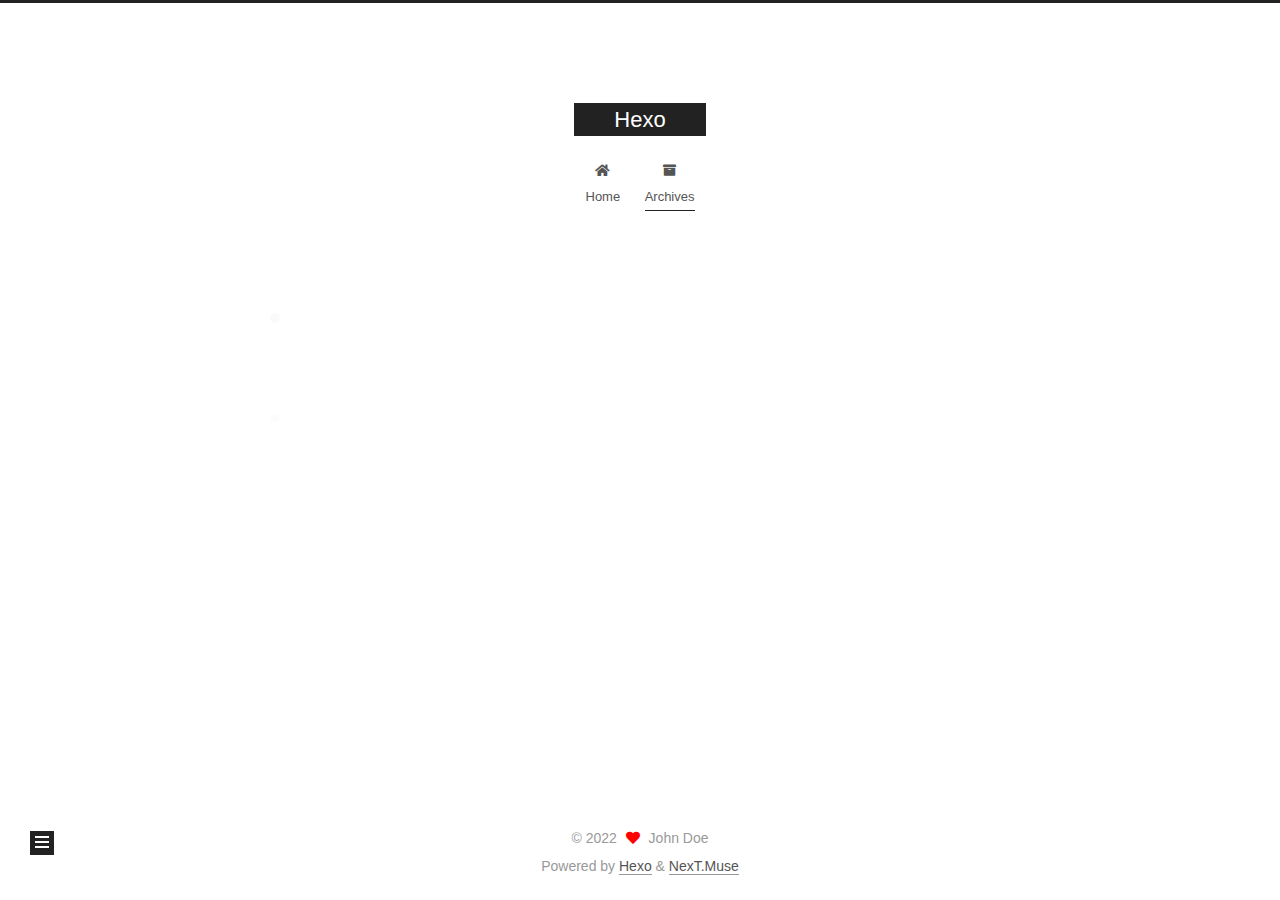
<file: archives/index.html>
<!DOCTYPE html>
<html lang="en">
<head>
  <meta charset="UTF-8">
<meta name="viewport" content="width=device-width, initial-scale=1, maximum-scale=2">
<meta name="theme-color" content="#222">
<meta name="generator" content="Hexo 5.4.2">
  <link rel="apple-touch-icon" sizes="180x180" href="/images/apple-touch-icon-next.png">
  <link rel="icon" type="image/png" sizes="32x32" href="/images/favicon-32x32-next.png">
  <link rel="icon" type="image/png" sizes="16x16" href="/images/favicon-16x16-next.png">
  <link rel="mask-icon" href="/images/logo.svg" color="#222">

<link rel="stylesheet" href="/css/main.css">


<link rel="stylesheet" href="/lib/font-awesome/css/all.min.css">

<script id="hexo-configurations">
    var NexT = window.NexT || {};
    var CONFIG = {"hostname":"example.com","root":"/","scheme":"Muse","version":"7.8.0","exturl":false,"sidebar":{"position":"left","display":"post","padding":18,"offset":12,"onmobile":false},"copycode":{"enable":false,"show_result":false,"style":null},"back2top":{"enable":true,"sidebar":false,"scrollpercent":false},"bookmark":{"enable":false,"color":"#222","save":"auto"},"fancybox":false,"mediumzoom":false,"lazyload":false,"pangu":false,"comments":{"style":"tabs","active":null,"storage":true,"lazyload":false,"nav":null},"algolia":{"hits":{"per_page":10},"labels":{"input_placeholder":"Search for Posts","hits_empty":"We didn't find any results for the search: ${query}","hits_stats":"${hits} results found in ${time} ms"}},"localsearch":{"enable":false,"trigger":"auto","top_n_per_article":1,"unescape":false,"preload":false},"motion":{"enable":true,"async":false,"transition":{"post_block":"fadeIn","post_header":"slideDownIn","post_body":"slideDownIn","coll_header":"slideLeftIn","sidebar":"slideUpIn"}}};
  </script>

  <meta property="og:type" content="website">
<meta property="og:title" content="Hexo">
<meta property="og:url" content="http://example.com/archives/index.html">
<meta property="og:site_name" content="Hexo">
<meta property="og:locale" content="en_US">
<meta property="article:author" content="John Doe">
<meta name="twitter:card" content="summary">

<link rel="canonical" href="http://example.com/archives/">


<script id="page-configurations">
  // https://hexo.io/docs/variables.html
  CONFIG.page = {
    sidebar: "",
    isHome : false,
    isPost : false,
    lang   : 'en'
  };
</script>

  <title>Archive | Hexo</title>
  






  <noscript>
  <style>
  .use-motion .brand,
  .use-motion .menu-item,
  .sidebar-inner,
  .use-motion .post-block,
  .use-motion .pagination,
  .use-motion .comments,
  .use-motion .post-header,
  .use-motion .post-body,
  .use-motion .collection-header { opacity: initial; }

  .use-motion .site-title,
  .use-motion .site-subtitle {
    opacity: initial;
    top: initial;
  }

  .use-motion .logo-line-before i { left: initial; }
  .use-motion .logo-line-after i { right: initial; }
  </style>
</noscript>

</head>

<body itemscope itemtype="http://schema.org/WebPage">
  <div class="container use-motion">
    <div class="headband"></div>

    <header class="header" itemscope itemtype="http://schema.org/WPHeader">
      <div class="header-inner"><div class="site-brand-container">
  <div class="site-nav-toggle">
    <div class="toggle" aria-label="Toggle navigation bar">
      <span class="toggle-line toggle-line-first"></span>
      <span class="toggle-line toggle-line-middle"></span>
      <span class="toggle-line toggle-line-last"></span>
    </div>
  </div>

  <div class="site-meta">

    <a href="/" class="brand" rel="start">
      <span class="logo-line-before"><i></i></span>
      <h1 class="site-title">Hexo</h1>
      <span class="logo-line-after"><i></i></span>
    </a>
  </div>

  <div class="site-nav-right">
    <div class="toggle popup-trigger">
    </div>
  </div>
</div>




<nav class="site-nav">
  <ul id="menu" class="main-menu menu">
        <li class="menu-item menu-item-home">

    <a href="/" rel="section"><i class="fa fa-home fa-fw"></i>Home</a>

  </li>
        <li class="menu-item menu-item-archives">

    <a href="/archives/" rel="section"><i class="fa fa-archive fa-fw"></i>Archives</a>

  </li>
  </ul>
</nav>




</div>
    </header>

    
  <div class="back-to-top">
    <i class="fa fa-arrow-up"></i>
    <span>0%</span>
  </div>


    <main class="main">
      <div class="main-inner">
        <div class="content-wrap">
          

          <div class="content archive">
            

  
  
  
  <div class="post-block">
    <div class="posts-collapse">
      <div class="collection-title">
        <span class="collection-header">Um..! 1 post. Keep on posting.</span>
      </div>

      
    <div class="collection-year">
      <span class="collection-header">2022</span>
    </div>

  <article itemscope itemtype="http://schema.org/Article">
    <header class="post-header">

      <div class="post-meta">
        <time itemprop="dateCreated"
              datetime="2022-10-25T08:03:45+08:00"
              content="2022-10-25">
          10-25
        </time>
      </div>

      <div class="post-title">
          <a class="post-title-link" href="/2022/10/25/dp/" itemprop="url">
            <span itemprop="name">动态规划</span>
          </a>
      </div>

    </header>
  </article>


    </div>
  </div>
  
  
  

  



          </div>
          

<script>
  window.addEventListener('tabs:register', () => {
    let { activeClass } = CONFIG.comments;
    if (CONFIG.comments.storage) {
      activeClass = localStorage.getItem('comments_active') || activeClass;
    }
    if (activeClass) {
      let activeTab = document.querySelector(`a[href="#comment-${activeClass}"]`);
      if (activeTab) {
        activeTab.click();
      }
    }
  });
  if (CONFIG.comments.storage) {
    window.addEventListener('tabs:click', event => {
      if (!event.target.matches('.tabs-comment .tab-content .tab-pane')) return;
      let commentClass = event.target.classList[1];
      localStorage.setItem('comments_active', commentClass);
    });
  }
</script>

        </div>
          
  
  <div class="toggle sidebar-toggle">
    <span class="toggle-line toggle-line-first"></span>
    <span class="toggle-line toggle-line-middle"></span>
    <span class="toggle-line toggle-line-last"></span>
  </div>

  <aside class="sidebar">
    <div class="sidebar-inner">

      <ul class="sidebar-nav motion-element">
        <li class="sidebar-nav-toc">
          Table of Contents
        </li>
        <li class="sidebar-nav-overview">
          Overview
        </li>
      </ul>

      <!--noindex-->
      <div class="post-toc-wrap sidebar-panel">
      </div>
      <!--/noindex-->

      <div class="site-overview-wrap sidebar-panel">
        <div class="site-author motion-element" itemprop="author" itemscope itemtype="http://schema.org/Person">
  <p class="site-author-name" itemprop="name">John Doe</p>
  <div class="site-description" itemprop="description"></div>
</div>
<div class="site-state-wrap motion-element">
  <nav class="site-state">
      <div class="site-state-item site-state-posts">
          <a href="/archives/">
        
          <span class="site-state-item-count">1</span>
          <span class="site-state-item-name">posts</span>
        </a>
      </div>
  </nav>
</div>



      </div>

    </div>
  </aside>
  <div id="sidebar-dimmer"></div>


      </div>
    </main>

    <footer class="footer">
      <div class="footer-inner">
        

        

<div class="copyright">
  
  &copy; 
  <span itemprop="copyrightYear">2022</span>
  <span class="with-love">
    <i class="fa fa-heart"></i>
  </span>
  <span class="author" itemprop="copyrightHolder">John Doe</span>
</div>
  <div class="powered-by">Powered by <a href="https://hexo.io/" class="theme-link" rel="noopener" target="_blank">Hexo</a> & <a href="https://muse.theme-next.org/" class="theme-link" rel="noopener" target="_blank">NexT.Muse</a>
  </div>

        








      </div>
    </footer>
  </div>

  
  <script src="/lib/anime.min.js"></script>
  <script src="/lib/velocity/velocity.min.js"></script>
  <script src="/lib/velocity/velocity.ui.min.js"></script>

<script src="/js/utils.js"></script>

<script src="/js/motion.js"></script>


<script src="/js/schemes/muse.js"></script>


<script src="/js/next-boot.js"></script>




  















  

  

  

</body>
</html>
</file>
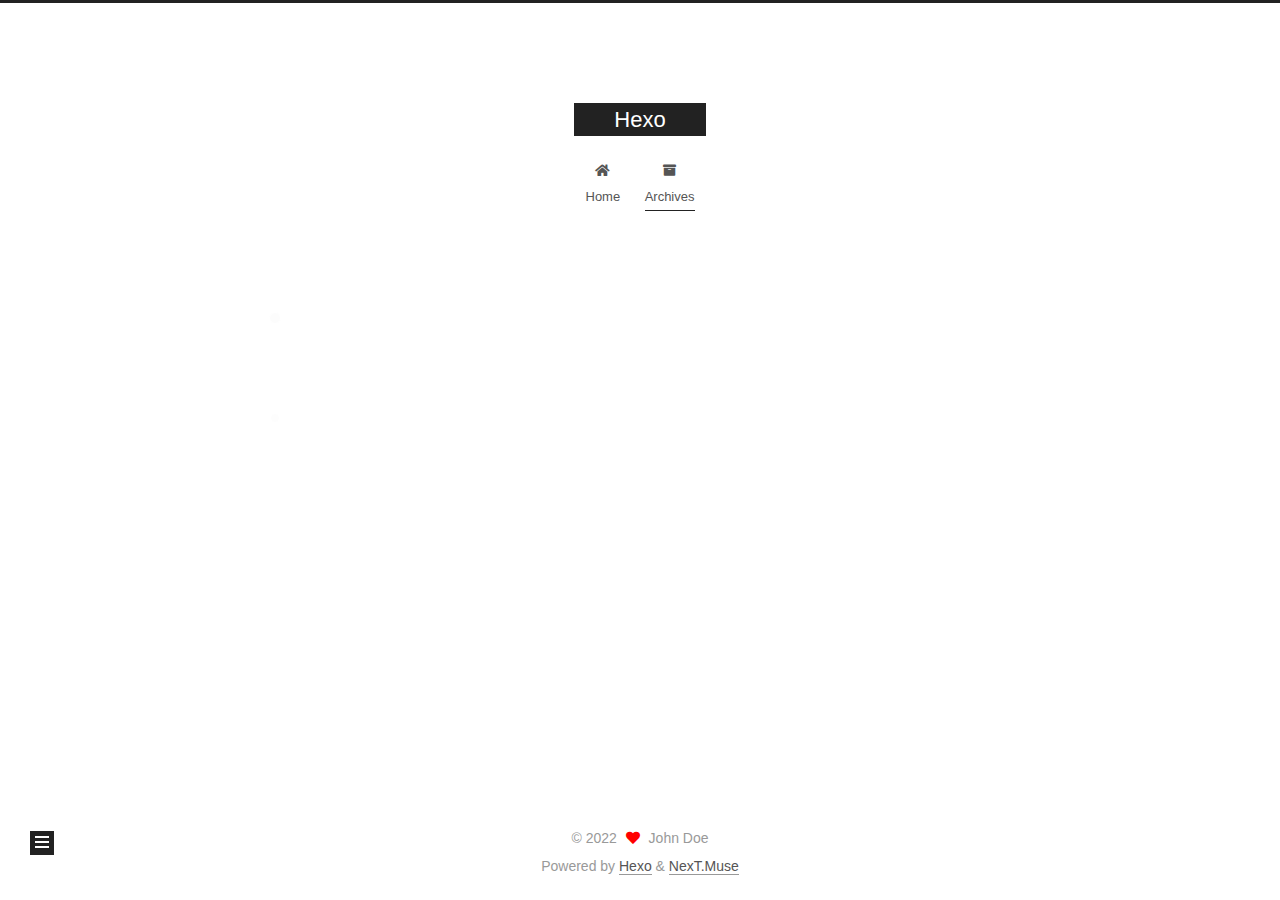
<file: archives/2022/index.html>
<!DOCTYPE html>
<html lang="en">
<head>
  <meta charset="UTF-8">
<meta name="viewport" content="width=device-width, initial-scale=1, maximum-scale=2">
<meta name="theme-color" content="#222">
<meta name="generator" content="Hexo 5.4.2">
  <link rel="apple-touch-icon" sizes="180x180" href="/images/apple-touch-icon-next.png">
  <link rel="icon" type="image/png" sizes="32x32" href="/images/favicon-32x32-next.png">
  <link rel="icon" type="image/png" sizes="16x16" href="/images/favicon-16x16-next.png">
  <link rel="mask-icon" href="/images/logo.svg" color="#222">

<link rel="stylesheet" href="/css/main.css">


<link rel="stylesheet" href="/lib/font-awesome/css/all.min.css">

<script id="hexo-configurations">
    var NexT = window.NexT || {};
    var CONFIG = {"hostname":"example.com","root":"/","scheme":"Muse","version":"7.8.0","exturl":false,"sidebar":{"position":"left","display":"post","padding":18,"offset":12,"onmobile":false},"copycode":{"enable":false,"show_result":false,"style":null},"back2top":{"enable":true,"sidebar":false,"scrollpercent":false},"bookmark":{"enable":false,"color":"#222","save":"auto"},"fancybox":false,"mediumzoom":false,"lazyload":false,"pangu":false,"comments":{"style":"tabs","active":null,"storage":true,"lazyload":false,"nav":null},"algolia":{"hits":{"per_page":10},"labels":{"input_placeholder":"Search for Posts","hits_empty":"We didn't find any results for the search: ${query}","hits_stats":"${hits} results found in ${time} ms"}},"localsearch":{"enable":false,"trigger":"auto","top_n_per_article":1,"unescape":false,"preload":false},"motion":{"enable":true,"async":false,"transition":{"post_block":"fadeIn","post_header":"slideDownIn","post_body":"slideDownIn","coll_header":"slideLeftIn","sidebar":"slideUpIn"}}};
  </script>

  <meta property="og:type" content="website">
<meta property="og:title" content="Hexo">
<meta property="og:url" content="http://example.com/archives/2022/index.html">
<meta property="og:site_name" content="Hexo">
<meta property="og:locale" content="en_US">
<meta property="article:author" content="John Doe">
<meta name="twitter:card" content="summary">

<link rel="canonical" href="http://example.com/archives/2022/">


<script id="page-configurations">
  // https://hexo.io/docs/variables.html
  CONFIG.page = {
    sidebar: "",
    isHome : false,
    isPost : false,
    lang   : 'en'
  };
</script>

  <title>Archive | Hexo</title>
  






  <noscript>
  <style>
  .use-motion .brand,
  .use-motion .menu-item,
  .sidebar-inner,
  .use-motion .post-block,
  .use-motion .pagination,
  .use-motion .comments,
  .use-motion .post-header,
  .use-motion .post-body,
  .use-motion .collection-header { opacity: initial; }

  .use-motion .site-title,
  .use-motion .site-subtitle {
    opacity: initial;
    top: initial;
  }

  .use-motion .logo-line-before i { left: initial; }
  .use-motion .logo-line-after i { right: initial; }
  </style>
</noscript>

</head>

<body itemscope itemtype="http://schema.org/WebPage">
  <div class="container use-motion">
    <div class="headband"></div>

    <header class="header" itemscope itemtype="http://schema.org/WPHeader">
      <div class="header-inner"><div class="site-brand-container">
  <div class="site-nav-toggle">
    <div class="toggle" aria-label="Toggle navigation bar">
      <span class="toggle-line toggle-line-first"></span>
      <span class="toggle-line toggle-line-middle"></span>
      <span class="toggle-line toggle-line-last"></span>
    </div>
  </div>

  <div class="site-meta">

    <a href="/" class="brand" rel="start">
      <span class="logo-line-before"><i></i></span>
      <h1 class="site-title">Hexo</h1>
      <span class="logo-line-after"><i></i></span>
    </a>
  </div>

  <div class="site-nav-right">
    <div class="toggle popup-trigger">
    </div>
  </div>
</div>




<nav class="site-nav">
  <ul id="menu" class="main-menu menu">
        <li class="menu-item menu-item-home">

    <a href="/" rel="section"><i class="fa fa-home fa-fw"></i>Home</a>

  </li>
        <li class="menu-item menu-item-archives">

    <a href="/archives/" rel="section"><i class="fa fa-archive fa-fw"></i>Archives</a>

  </li>
  </ul>
</nav>




</div>
    </header>

    
  <div class="back-to-top">
    <i class="fa fa-arrow-up"></i>
    <span>0%</span>
  </div>


    <main class="main">
      <div class="main-inner">
        <div class="content-wrap">
          

          <div class="content archive">
            

  
  
  
  <div class="post-block">
    <div class="posts-collapse">
      <div class="collection-title">
        <span class="collection-header">Um..! 1 post. Keep on posting.</span>
      </div>

      
    <div class="collection-year">
      <span class="collection-header">2022</span>
    </div>

  <article itemscope itemtype="http://schema.org/Article">
    <header class="post-header">

      <div class="post-meta">
        <time itemprop="dateCreated"
              datetime="2022-10-25T08:03:45+08:00"
              content="2022-10-25">
          10-25
        </time>
      </div>

      <div class="post-title">
          <a class="post-title-link" href="/2022/10/25/dp/" itemprop="url">
            <span itemprop="name">动态规划</span>
          </a>
      </div>

    </header>
  </article>


    </div>
  </div>
  
  
  

  



          </div>
          

<script>
  window.addEventListener('tabs:register', () => {
    let { activeClass } = CONFIG.comments;
    if (CONFIG.comments.storage) {
      activeClass = localStorage.getItem('comments_active') || activeClass;
    }
    if (activeClass) {
      let activeTab = document.querySelector(`a[href="#comment-${activeClass}"]`);
      if (activeTab) {
        activeTab.click();
      }
    }
  });
  if (CONFIG.comments.storage) {
    window.addEventListener('tabs:click', event => {
      if (!event.target.matches('.tabs-comment .tab-content .tab-pane')) return;
      let commentClass = event.target.classList[1];
      localStorage.setItem('comments_active', commentClass);
    });
  }
</script>

        </div>
          
  
  <div class="toggle sidebar-toggle">
    <span class="toggle-line toggle-line-first"></span>
    <span class="toggle-line toggle-line-middle"></span>
    <span class="toggle-line toggle-line-last"></span>
  </div>

  <aside class="sidebar">
    <div class="sidebar-inner">

      <ul class="sidebar-nav motion-element">
        <li class="sidebar-nav-toc">
          Table of Contents
        </li>
        <li class="sidebar-nav-overview">
          Overview
        </li>
      </ul>

      <!--noindex-->
      <div class="post-toc-wrap sidebar-panel">
      </div>
      <!--/noindex-->

      <div class="site-overview-wrap sidebar-panel">
        <div class="site-author motion-element" itemprop="author" itemscope itemtype="http://schema.org/Person">
  <p class="site-author-name" itemprop="name">John Doe</p>
  <div class="site-description" itemprop="description"></div>
</div>
<div class="site-state-wrap motion-element">
  <nav class="site-state">
      <div class="site-state-item site-state-posts">
          <a href="/archives/">
        
          <span class="site-state-item-count">1</span>
          <span class="site-state-item-name">posts</span>
        </a>
      </div>
  </nav>
</div>



      </div>

    </div>
  </aside>
  <div id="sidebar-dimmer"></div>


      </div>
    </main>

    <footer class="footer">
      <div class="footer-inner">
        

        

<div class="copyright">
  
  &copy; 
  <span itemprop="copyrightYear">2022</span>
  <span class="with-love">
    <i class="fa fa-heart"></i>
  </span>
  <span class="author" itemprop="copyrightHolder">John Doe</span>
</div>
  <div class="powered-by">Powered by <a href="https://hexo.io/" class="theme-link" rel="noopener" target="_blank">Hexo</a> & <a href="https://muse.theme-next.org/" class="theme-link" rel="noopener" target="_blank">NexT.Muse</a>
  </div>

        








      </div>
    </footer>
  </div>

  
  <script src="/lib/anime.min.js"></script>
  <script src="/lib/velocity/velocity.min.js"></script>
  <script src="/lib/velocity/velocity.ui.min.js"></script>

<script src="/js/utils.js"></script>

<script src="/js/motion.js"></script>


<script src="/js/schemes/muse.js"></script>


<script src="/js/next-boot.js"></script>




  















  

  

  

</body>
</html>
</file>
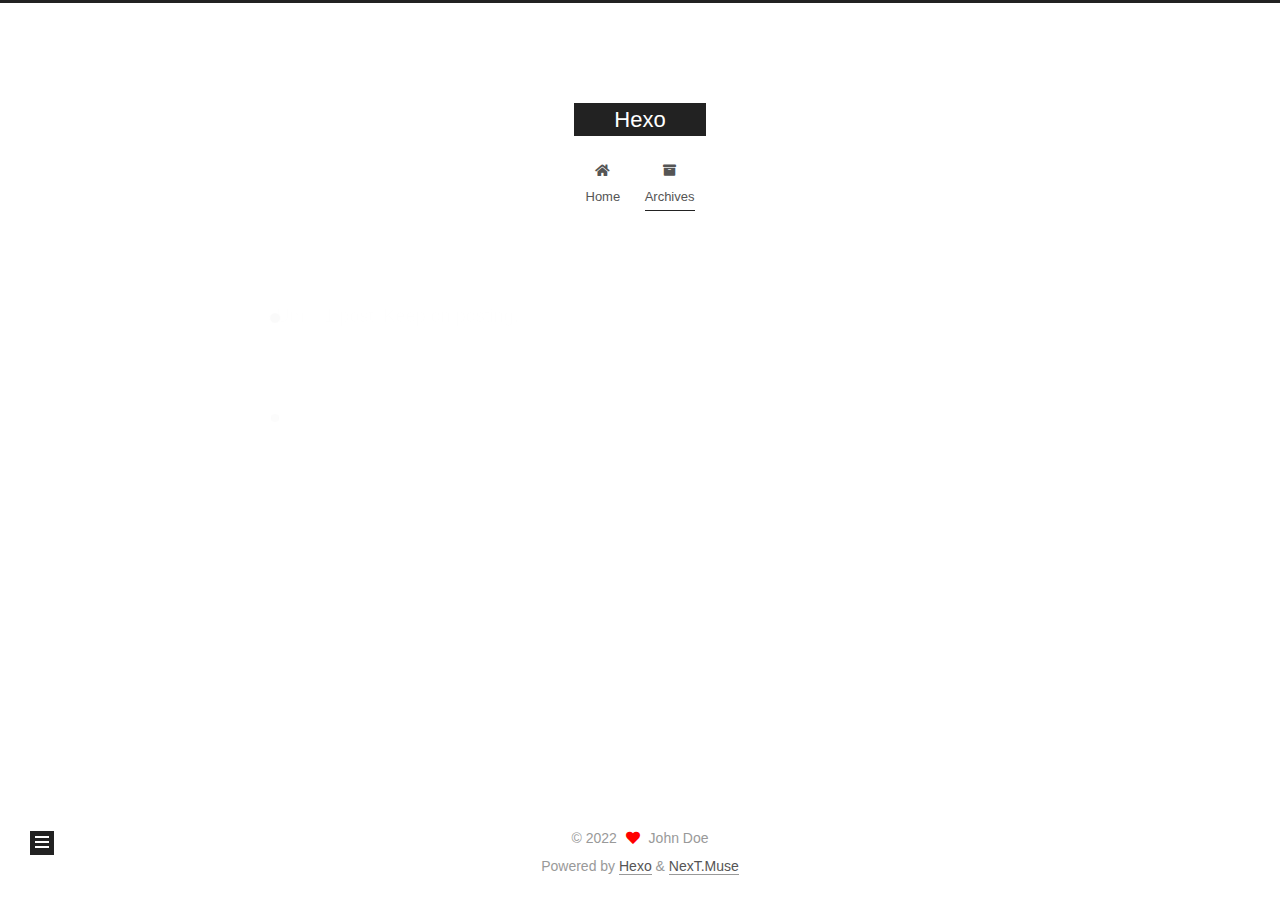
<file: archives/2022/10/index.html>
<!DOCTYPE html>
<html lang="en">
<head>
  <meta charset="UTF-8">
<meta name="viewport" content="width=device-width, initial-scale=1, maximum-scale=2">
<meta name="theme-color" content="#222">
<meta name="generator" content="Hexo 5.4.2">
  <link rel="apple-touch-icon" sizes="180x180" href="/images/apple-touch-icon-next.png">
  <link rel="icon" type="image/png" sizes="32x32" href="/images/favicon-32x32-next.png">
  <link rel="icon" type="image/png" sizes="16x16" href="/images/favicon-16x16-next.png">
  <link rel="mask-icon" href="/images/logo.svg" color="#222">

<link rel="stylesheet" href="/css/main.css">


<link rel="stylesheet" href="/lib/font-awesome/css/all.min.css">

<script id="hexo-configurations">
    var NexT = window.NexT || {};
    var CONFIG = {"hostname":"example.com","root":"/","scheme":"Muse","version":"7.8.0","exturl":false,"sidebar":{"position":"left","display":"post","padding":18,"offset":12,"onmobile":false},"copycode":{"enable":false,"show_result":false,"style":null},"back2top":{"enable":true,"sidebar":false,"scrollpercent":false},"bookmark":{"enable":false,"color":"#222","save":"auto"},"fancybox":false,"mediumzoom":false,"lazyload":false,"pangu":false,"comments":{"style":"tabs","active":null,"storage":true,"lazyload":false,"nav":null},"algolia":{"hits":{"per_page":10},"labels":{"input_placeholder":"Search for Posts","hits_empty":"We didn't find any results for the search: ${query}","hits_stats":"${hits} results found in ${time} ms"}},"localsearch":{"enable":false,"trigger":"auto","top_n_per_article":1,"unescape":false,"preload":false},"motion":{"enable":true,"async":false,"transition":{"post_block":"fadeIn","post_header":"slideDownIn","post_body":"slideDownIn","coll_header":"slideLeftIn","sidebar":"slideUpIn"}}};
  </script>

  <meta property="og:type" content="website">
<meta property="og:title" content="Hexo">
<meta property="og:url" content="http://example.com/archives/2022/10/index.html">
<meta property="og:site_name" content="Hexo">
<meta property="og:locale" content="en_US">
<meta property="article:author" content="John Doe">
<meta name="twitter:card" content="summary">

<link rel="canonical" href="http://example.com/archives/2022/10/">


<script id="page-configurations">
  // https://hexo.io/docs/variables.html
  CONFIG.page = {
    sidebar: "",
    isHome : false,
    isPost : false,
    lang   : 'en'
  };
</script>

  <title>Archive | Hexo</title>
  






  <noscript>
  <style>
  .use-motion .brand,
  .use-motion .menu-item,
  .sidebar-inner,
  .use-motion .post-block,
  .use-motion .pagination,
  .use-motion .comments,
  .use-motion .post-header,
  .use-motion .post-body,
  .use-motion .collection-header { opacity: initial; }

  .use-motion .site-title,
  .use-motion .site-subtitle {
    opacity: initial;
    top: initial;
  }

  .use-motion .logo-line-before i { left: initial; }
  .use-motion .logo-line-after i { right: initial; }
  </style>
</noscript>

</head>

<body itemscope itemtype="http://schema.org/WebPage">
  <div class="container use-motion">
    <div class="headband"></div>

    <header class="header" itemscope itemtype="http://schema.org/WPHeader">
      <div class="header-inner"><div class="site-brand-container">
  <div class="site-nav-toggle">
    <div class="toggle" aria-label="Toggle navigation bar">
      <span class="toggle-line toggle-line-first"></span>
      <span class="toggle-line toggle-line-middle"></span>
      <span class="toggle-line toggle-line-last"></span>
    </div>
  </div>

  <div class="site-meta">

    <a href="/" class="brand" rel="start">
      <span class="logo-line-before"><i></i></span>
      <h1 class="site-title">Hexo</h1>
      <span class="logo-line-after"><i></i></span>
    </a>
  </div>

  <div class="site-nav-right">
    <div class="toggle popup-trigger">
    </div>
  </div>
</div>




<nav class="site-nav">
  <ul id="menu" class="main-menu menu">
        <li class="menu-item menu-item-home">

    <a href="/" rel="section"><i class="fa fa-home fa-fw"></i>Home</a>

  </li>
        <li class="menu-item menu-item-archives">

    <a href="/archives/" rel="section"><i class="fa fa-archive fa-fw"></i>Archives</a>

  </li>
  </ul>
</nav>




</div>
    </header>

    
  <div class="back-to-top">
    <i class="fa fa-arrow-up"></i>
    <span>0%</span>
  </div>


    <main class="main">
      <div class="main-inner">
        <div class="content-wrap">
          

          <div class="content archive">
            

  
  
  
  <div class="post-block">
    <div class="posts-collapse">
      <div class="collection-title">
        <span class="collection-header">Um..! 1 post. Keep on posting.</span>
      </div>

      
    <div class="collection-year">
      <span class="collection-header">2022</span>
    </div>

  <article itemscope itemtype="http://schema.org/Article">
    <header class="post-header">

      <div class="post-meta">
        <time itemprop="dateCreated"
              datetime="2022-10-25T08:03:45+08:00"
              content="2022-10-25">
          10-25
        </time>
      </div>

      <div class="post-title">
          <a class="post-title-link" href="/2022/10/25/dp/" itemprop="url">
            <span itemprop="name">动态规划</span>
          </a>
      </div>

    </header>
  </article>


    </div>
  </div>
  
  
  

  



          </div>
          

<script>
  window.addEventListener('tabs:register', () => {
    let { activeClass } = CONFIG.comments;
    if (CONFIG.comments.storage) {
      activeClass = localStorage.getItem('comments_active') || activeClass;
    }
    if (activeClass) {
      let activeTab = document.querySelector(`a[href="#comment-${activeClass}"]`);
      if (activeTab) {
        activeTab.click();
      }
    }
  });
  if (CONFIG.comments.storage) {
    window.addEventListener('tabs:click', event => {
      if (!event.target.matches('.tabs-comment .tab-content .tab-pane')) return;
      let commentClass = event.target.classList[1];
      localStorage.setItem('comments_active', commentClass);
    });
  }
</script>

        </div>
          
  
  <div class="toggle sidebar-toggle">
    <span class="toggle-line toggle-line-first"></span>
    <span class="toggle-line toggle-line-middle"></span>
    <span class="toggle-line toggle-line-last"></span>
  </div>

  <aside class="sidebar">
    <div class="sidebar-inner">

      <ul class="sidebar-nav motion-element">
        <li class="sidebar-nav-toc">
          Table of Contents
        </li>
        <li class="sidebar-nav-overview">
          Overview
        </li>
      </ul>

      <!--noindex-->
      <div class="post-toc-wrap sidebar-panel">
      </div>
      <!--/noindex-->

      <div class="site-overview-wrap sidebar-panel">
        <div class="site-author motion-element" itemprop="author" itemscope itemtype="http://schema.org/Person">
  <p class="site-author-name" itemprop="name">John Doe</p>
  <div class="site-description" itemprop="description"></div>
</div>
<div class="site-state-wrap motion-element">
  <nav class="site-state">
      <div class="site-state-item site-state-posts">
          <a href="/archives/">
        
          <span class="site-state-item-count">1</span>
          <span class="site-state-item-name">posts</span>
        </a>
      </div>
  </nav>
</div>



      </div>

    </div>
  </aside>
  <div id="sidebar-dimmer"></div>


      </div>
    </main>

    <footer class="footer">
      <div class="footer-inner">
        

        

<div class="copyright">
  
  &copy; 
  <span itemprop="copyrightYear">2022</span>
  <span class="with-love">
    <i class="fa fa-heart"></i>
  </span>
  <span class="author" itemprop="copyrightHolder">John Doe</span>
</div>
  <div class="powered-by">Powered by <a href="https://hexo.io/" class="theme-link" rel="noopener" target="_blank">Hexo</a> & <a href="https://muse.theme-next.org/" class="theme-link" rel="noopener" target="_blank">NexT.Muse</a>
  </div>

        








      </div>
    </footer>
  </div>

  
  <script src="/lib/anime.min.js"></script>
  <script src="/lib/velocity/velocity.min.js"></script>
  <script src="/lib/velocity/velocity.ui.min.js"></script>

<script src="/js/utils.js"></script>

<script src="/js/motion.js"></script>


<script src="/js/schemes/muse.js"></script>


<script src="/js/next-boot.js"></script>




  















  

  

  

</body>
</html>
</file>
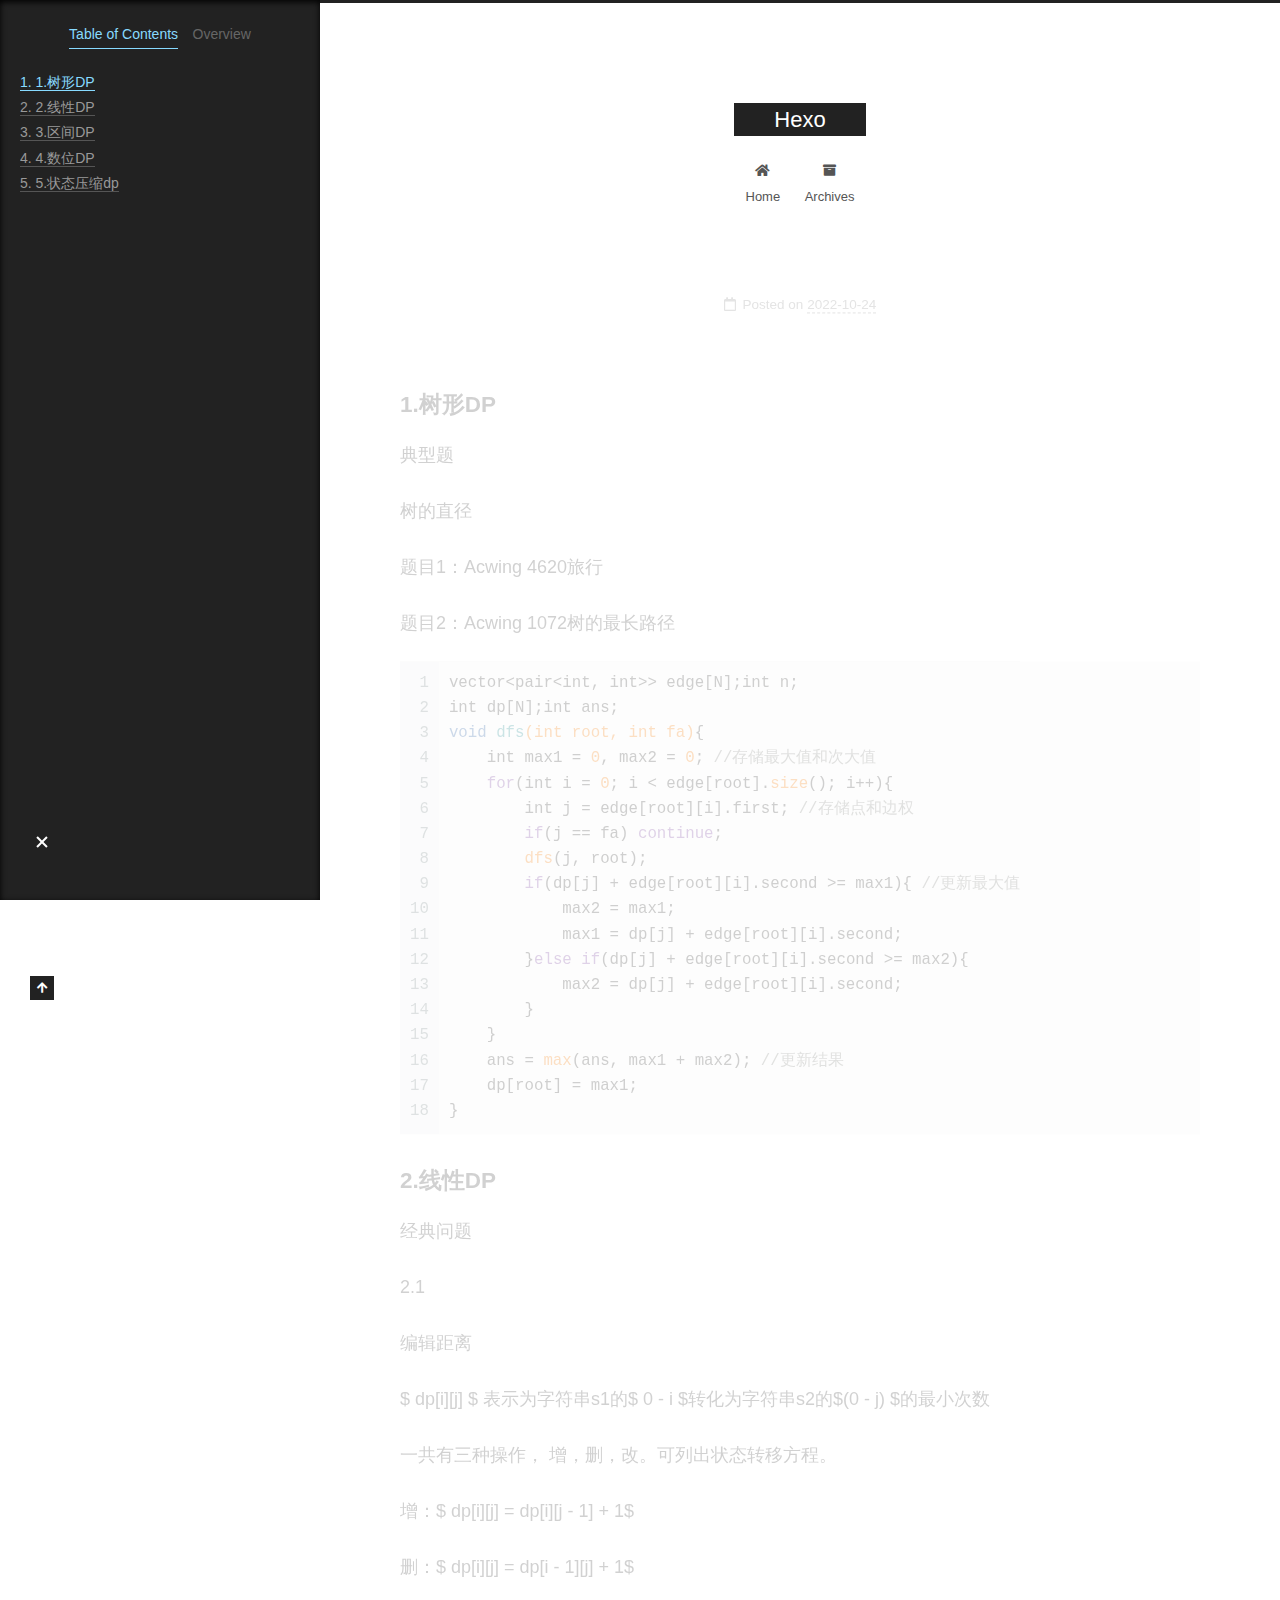
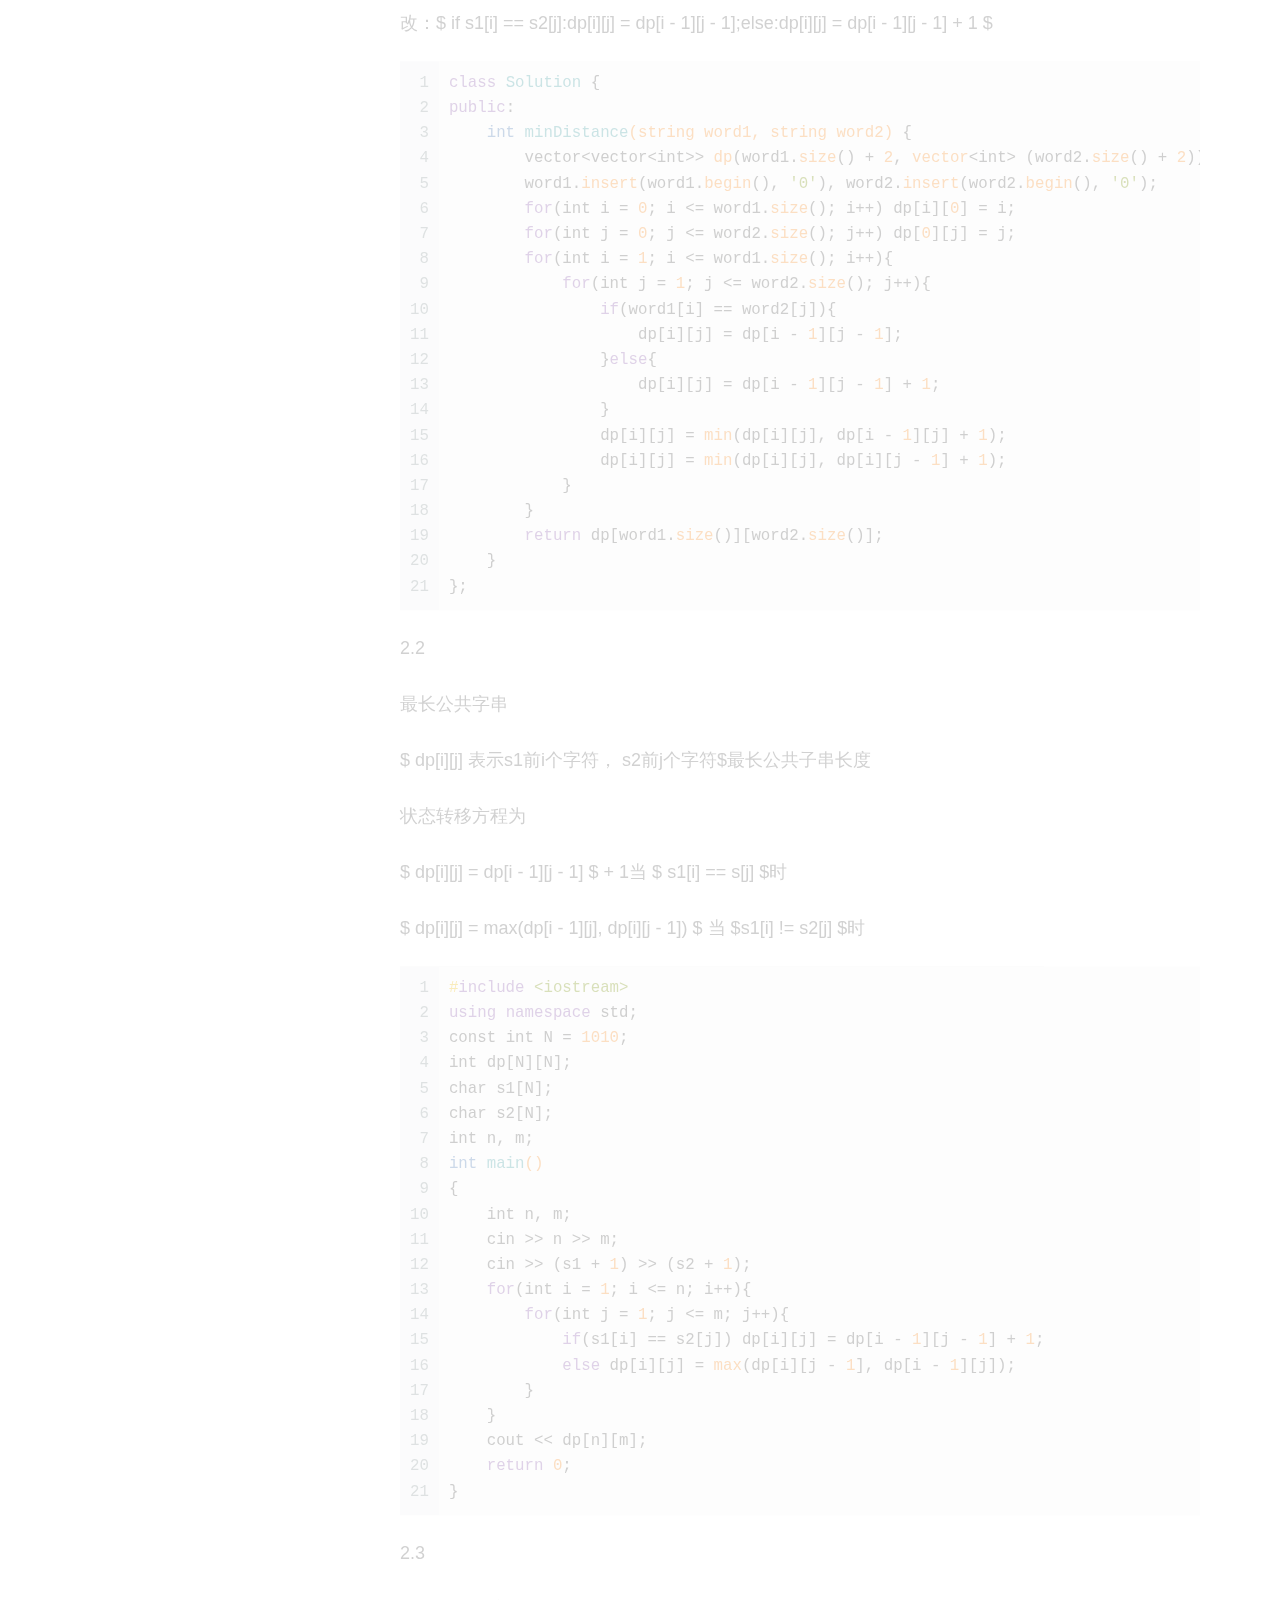
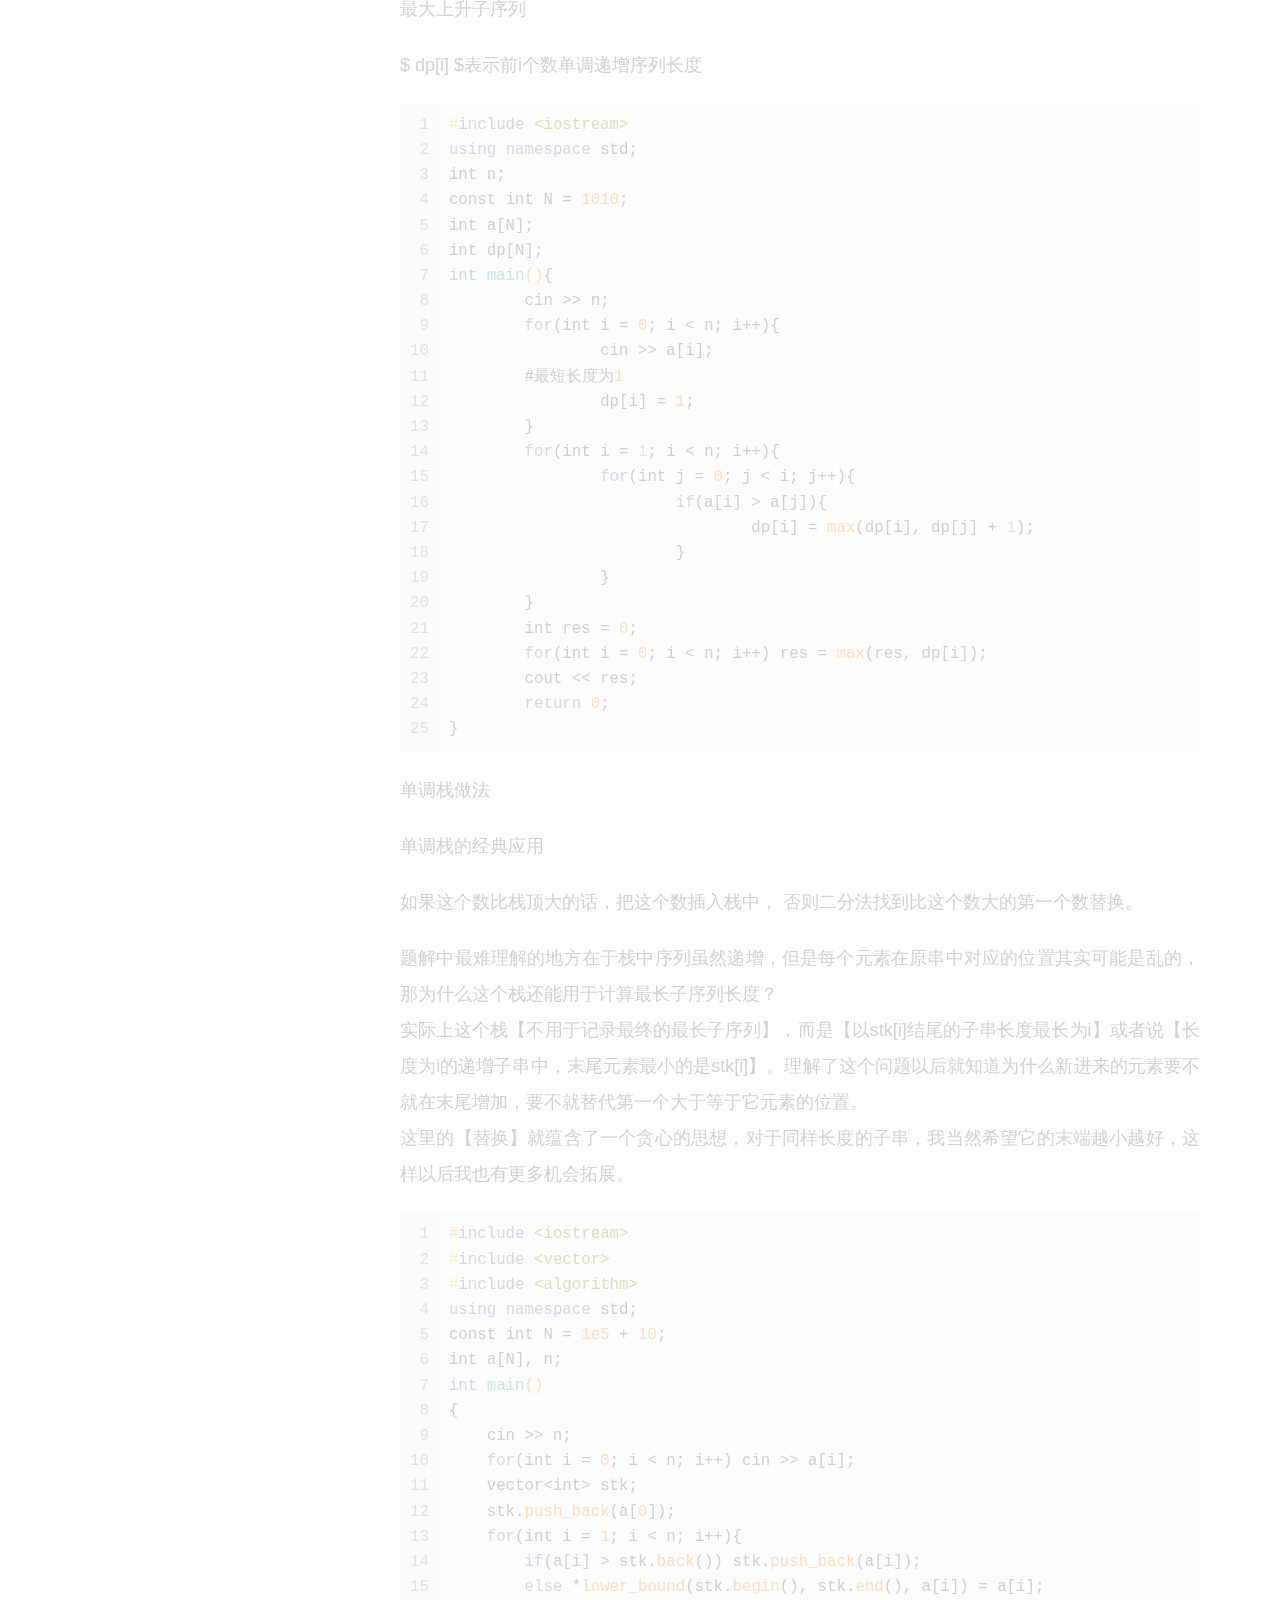
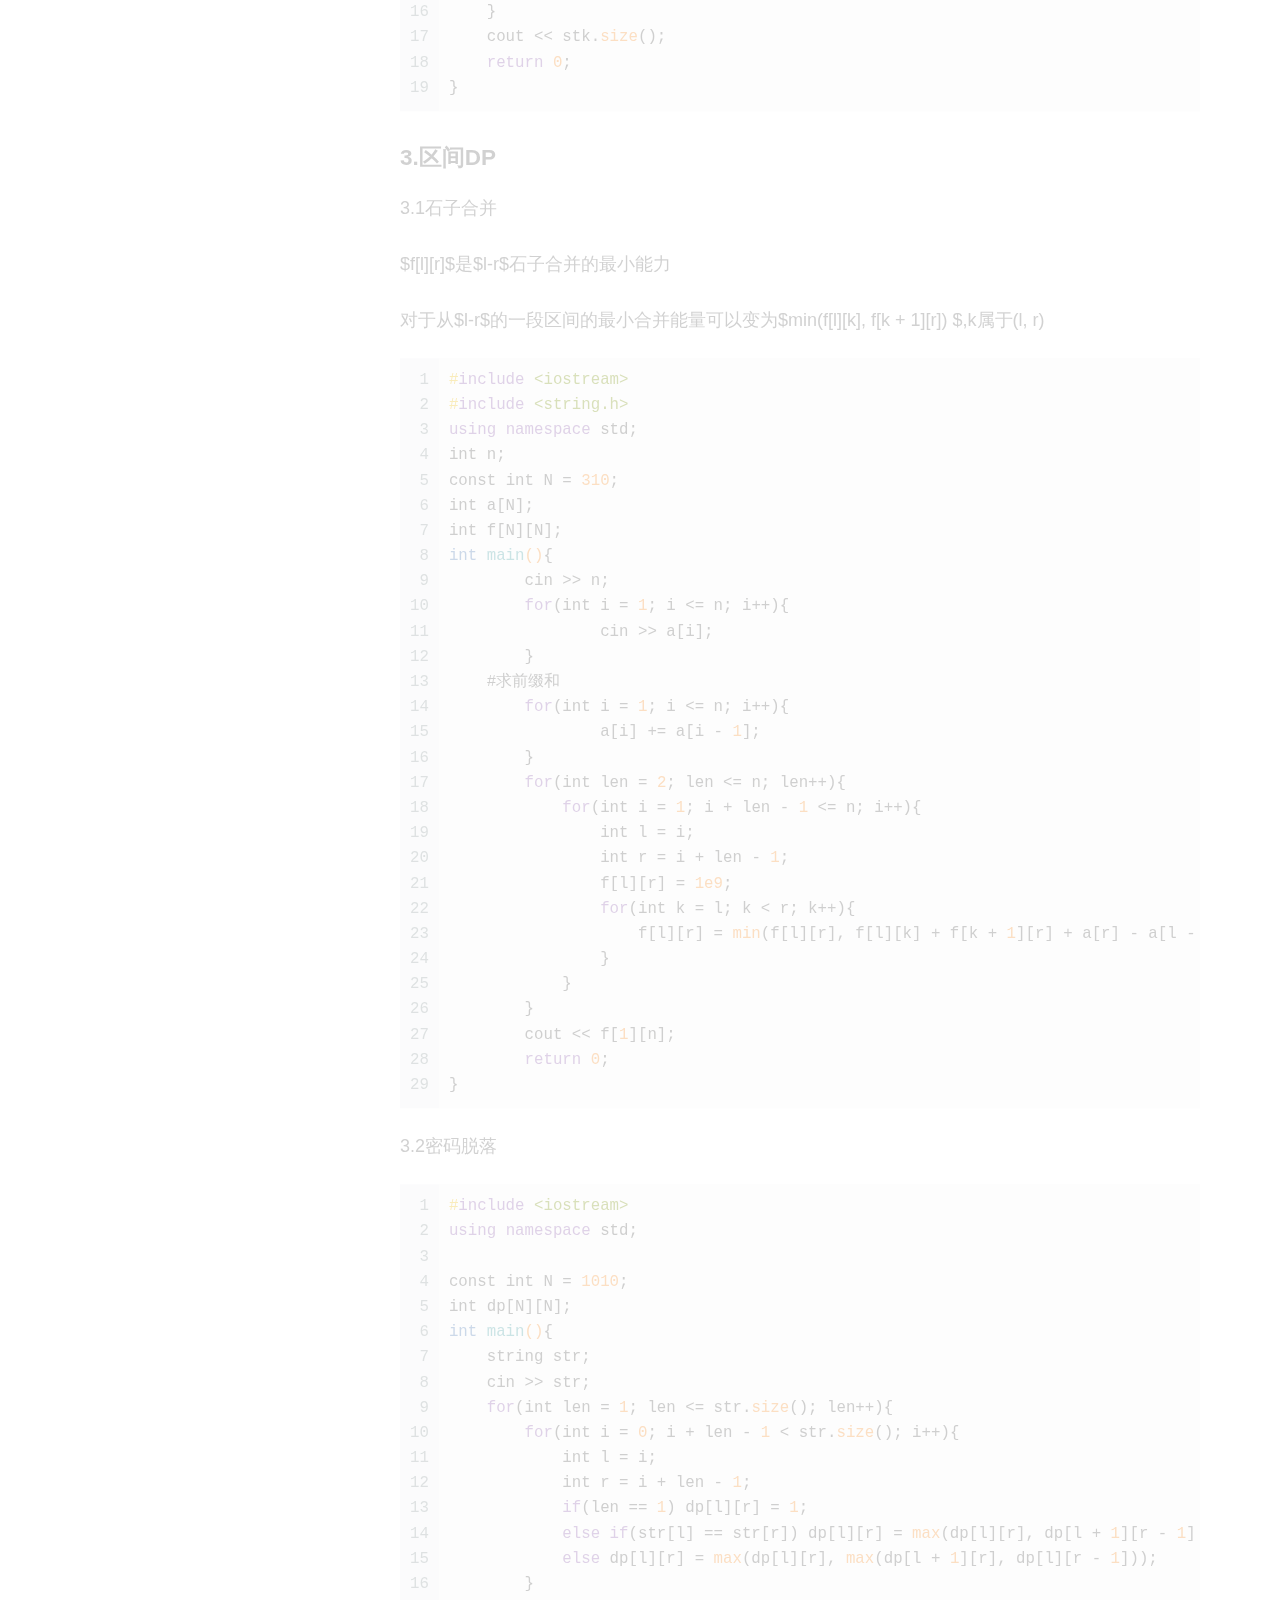
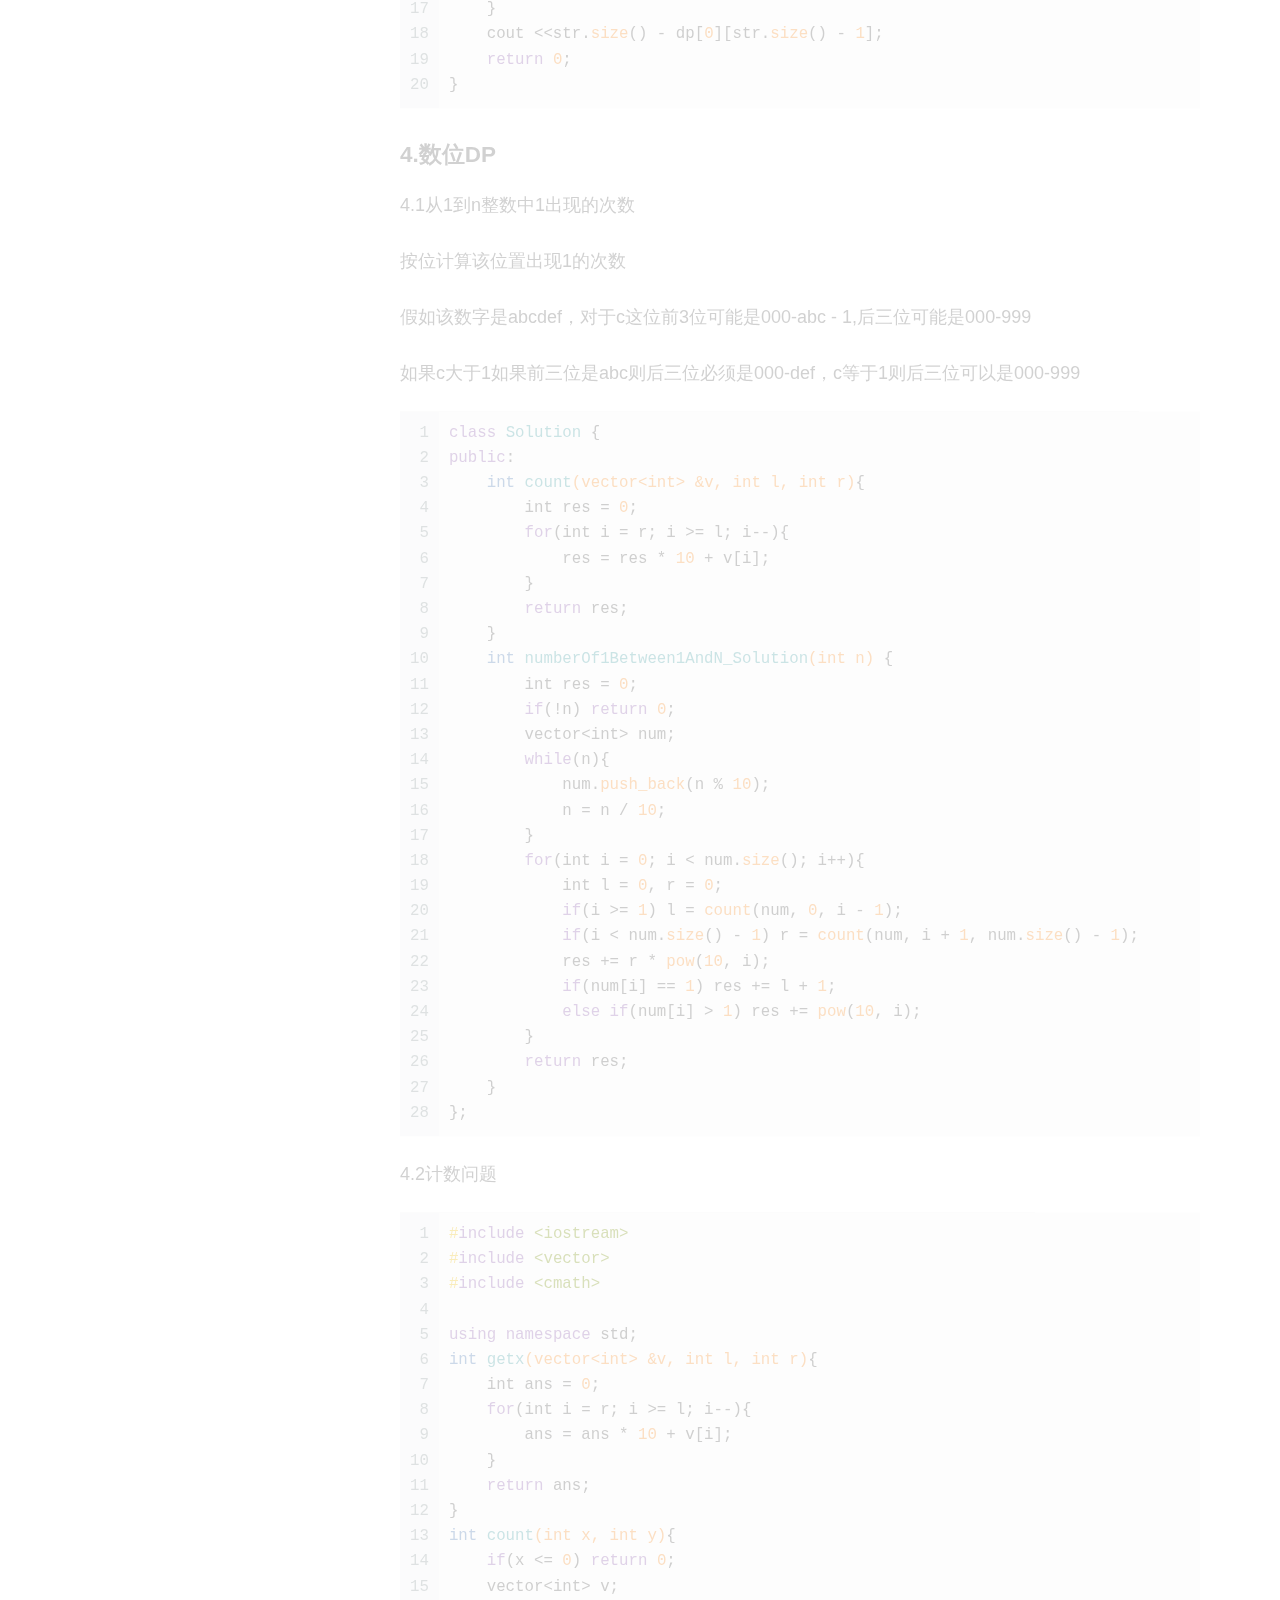
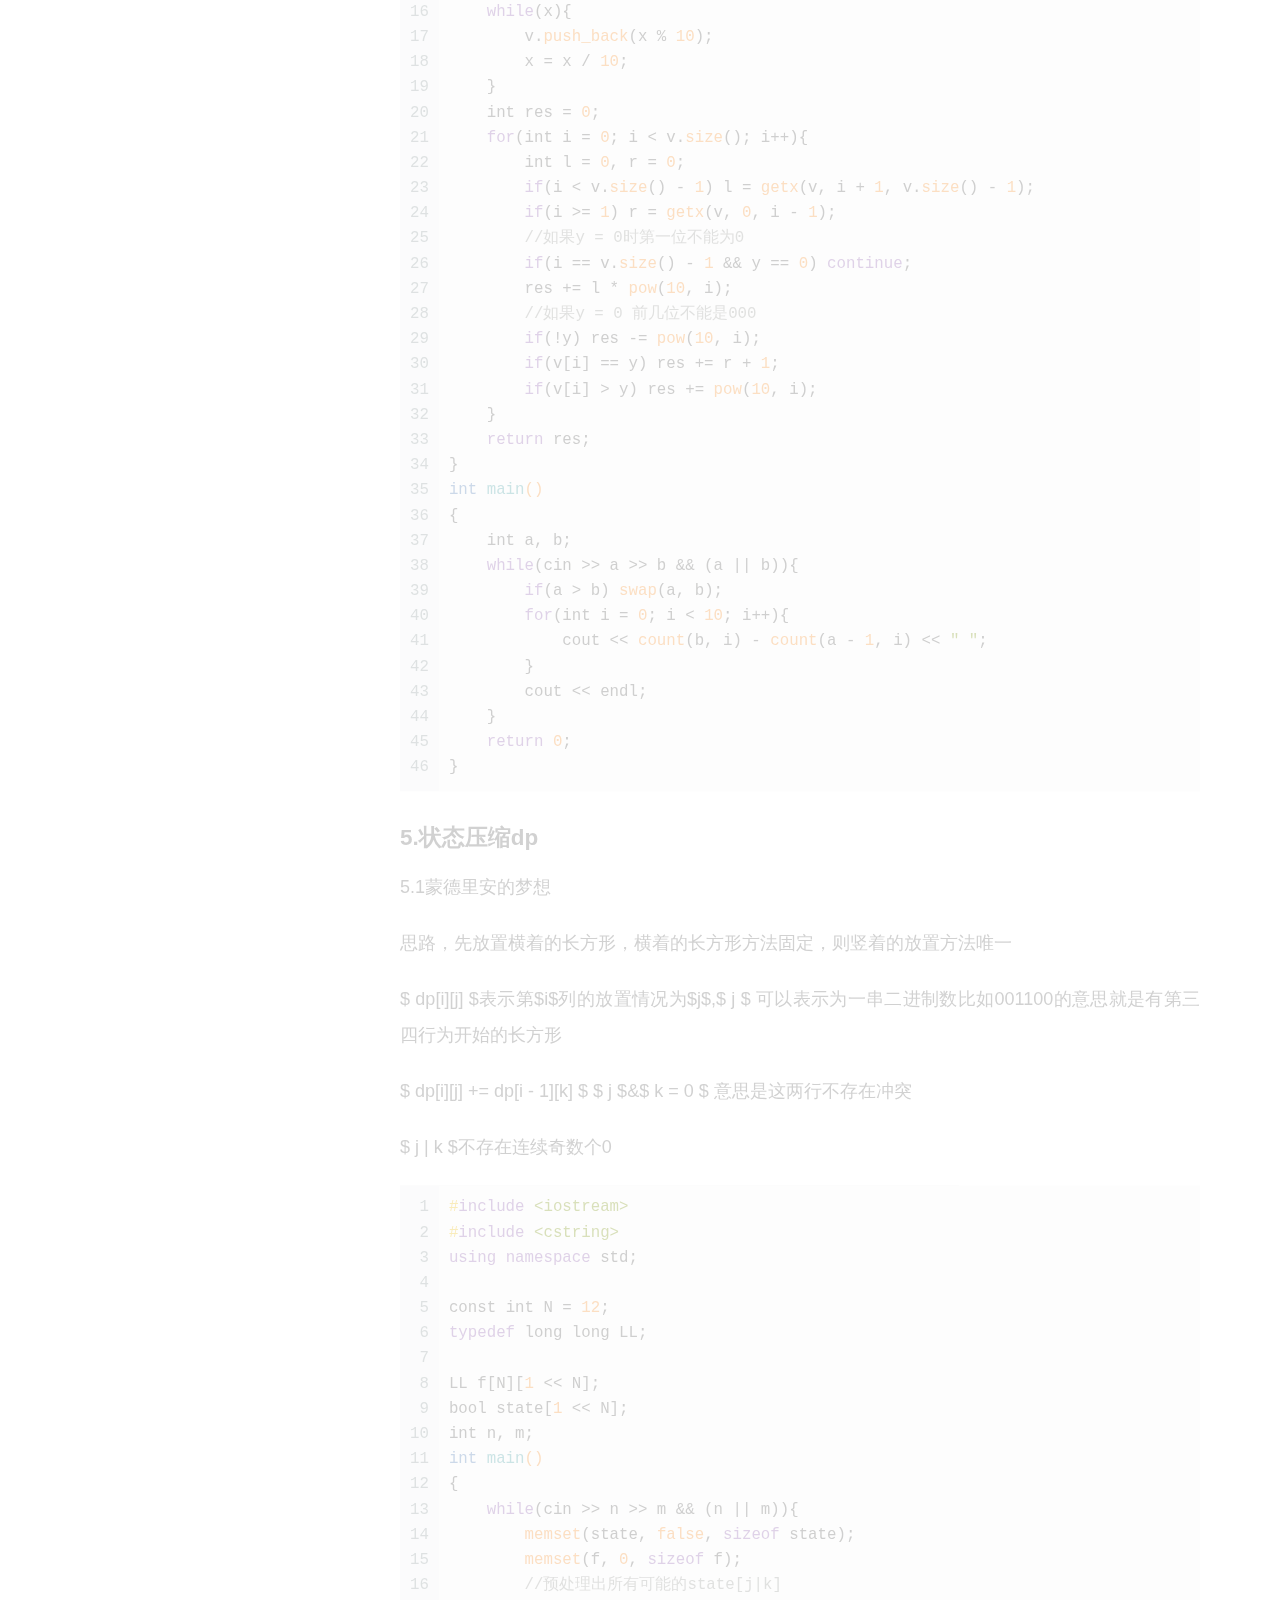
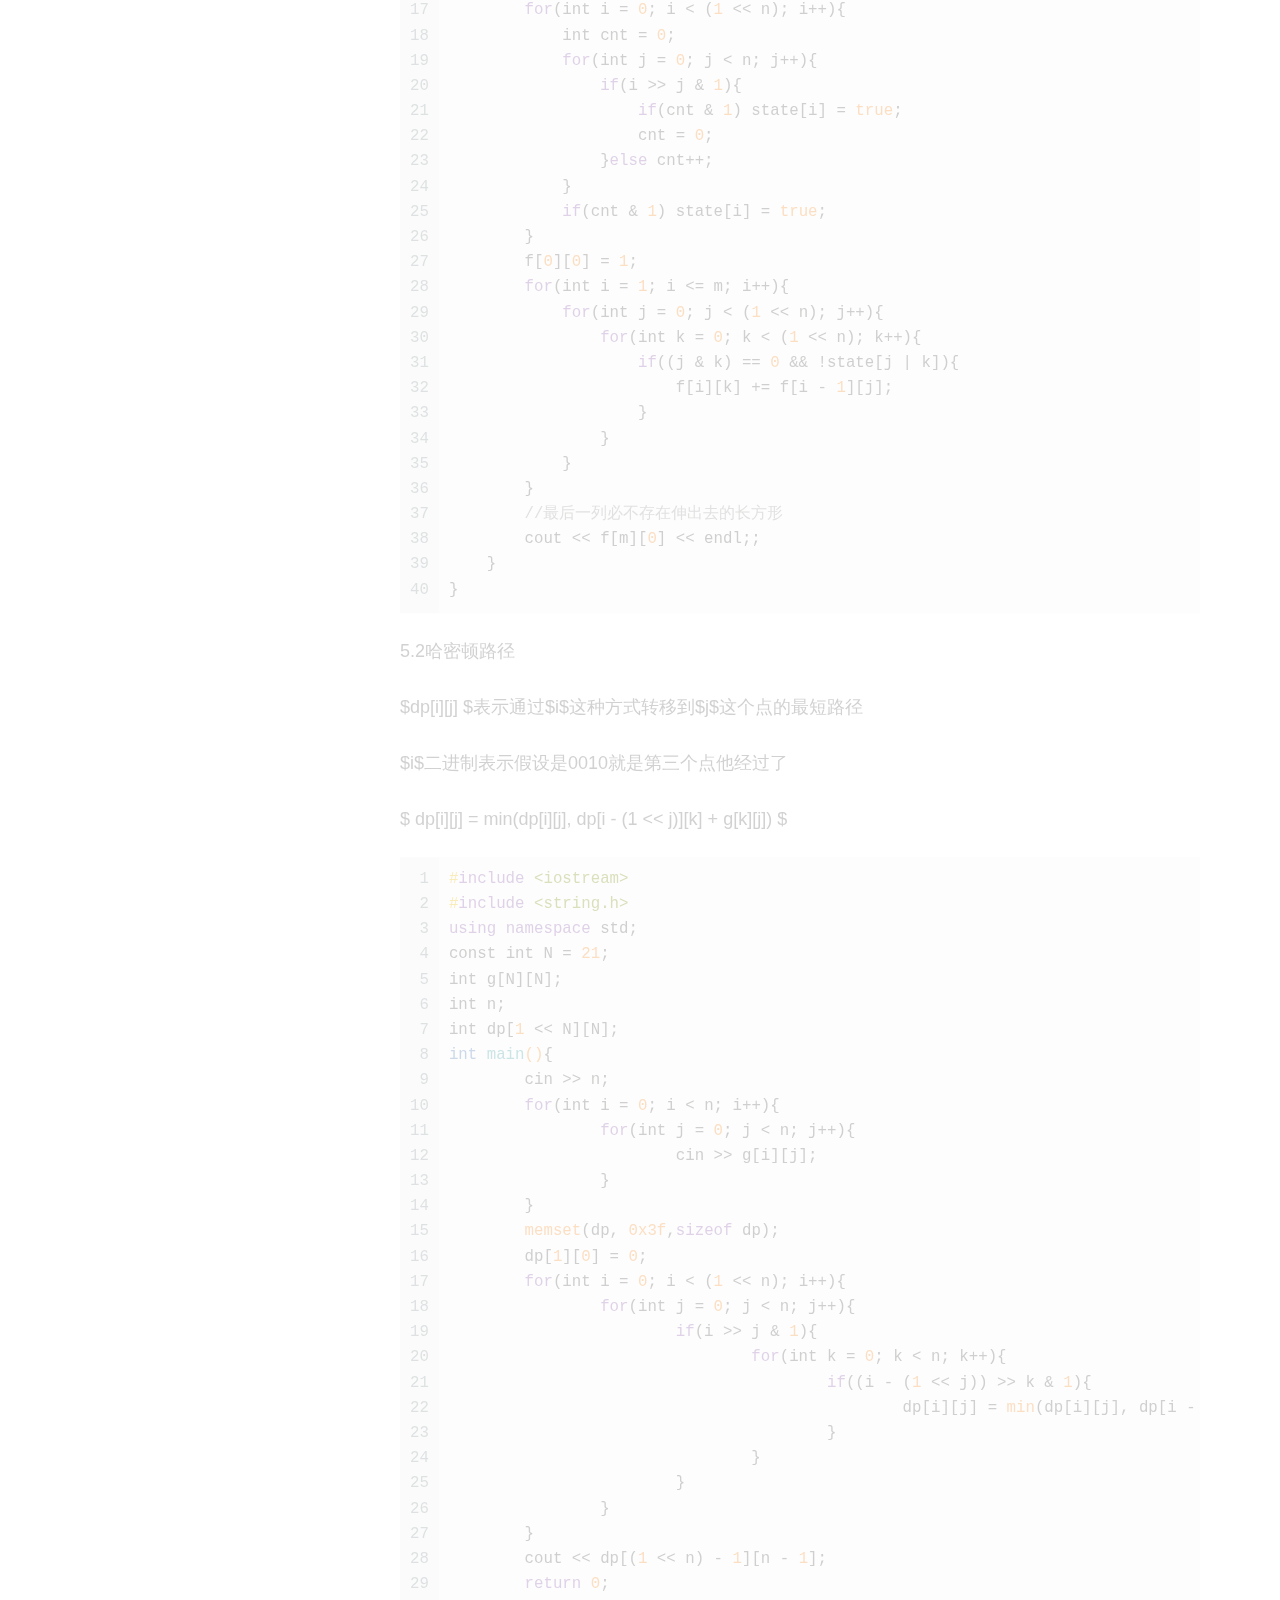
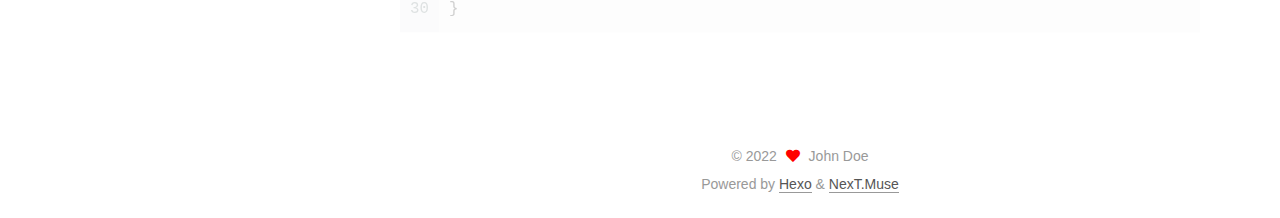
<file: 2022/10/24/1/index.html>
<!DOCTYPE html>
<html lang="en">
<head>
  <meta charset="UTF-8">
<meta name="viewport" content="width=device-width, initial-scale=1, maximum-scale=2">
<meta name="theme-color" content="#222">
<meta name="generator" content="Hexo 5.4.2">
  <link rel="apple-touch-icon" sizes="180x180" href="/images/apple-touch-icon-next.png">
  <link rel="icon" type="image/png" sizes="32x32" href="/images/favicon-32x32-next.png">
  <link rel="icon" type="image/png" sizes="16x16" href="/images/favicon-16x16-next.png">
  <link rel="mask-icon" href="/images/logo.svg" color="#222">

<link rel="stylesheet" href="/css/main.css">


<link rel="stylesheet" href="/lib/font-awesome/css/all.min.css">

<script id="hexo-configurations">
    var NexT = window.NexT || {};
    var CONFIG = {"hostname":"example.com","root":"/","scheme":"Muse","version":"7.8.0","exturl":false,"sidebar":{"position":"left","display":"post","padding":18,"offset":12,"onmobile":false},"copycode":{"enable":false,"show_result":false,"style":null},"back2top":{"enable":true,"sidebar":false,"scrollpercent":false},"bookmark":{"enable":false,"color":"#222","save":"auto"},"fancybox":false,"mediumzoom":false,"lazyload":false,"pangu":false,"comments":{"style":"tabs","active":null,"storage":true,"lazyload":false,"nav":null},"algolia":{"hits":{"per_page":10},"labels":{"input_placeholder":"Search for Posts","hits_empty":"We didn't find any results for the search: ${query}","hits_stats":"${hits} results found in ${time} ms"}},"localsearch":{"enable":false,"trigger":"auto","top_n_per_article":1,"unescape":false,"preload":false},"motion":{"enable":true,"async":false,"transition":{"post_block":"fadeIn","post_header":"slideDownIn","post_body":"slideDownIn","coll_header":"slideLeftIn","sidebar":"slideUpIn"}}};
  </script>

  <meta name="description" content="1.树形DP典型题 树的直径 题目1：Acwing 4620旅行 题目2：Acwing 1072树的最长路径 123456789101112131415161718vector&lt;pair&lt;int, int&gt;&gt; edge[N];int n;int dp[N];int ans;void dfs(int root, int fa)&amp;#123;    int max1 &#x3D; 0, m">
<meta property="og:type" content="article">
<meta property="og:title" content="Hexo">
<meta property="og:url" content="http://example.com/2022/10/24/1/index.html">
<meta property="og:site_name" content="Hexo">
<meta property="og:description" content="1.树形DP典型题 树的直径 题目1：Acwing 4620旅行 题目2：Acwing 1072树的最长路径 123456789101112131415161718vector&lt;pair&lt;int, int&gt;&gt; edge[N];int n;int dp[N];int ans;void dfs(int root, int fa)&amp;#123;    int max1 &#x3D; 0, m">
<meta property="og:locale" content="en_US">
<meta property="article:published_time" content="2022-10-24T13:34:26.974Z">
<meta property="article:modified_time" content="2022-10-24T13:34:26.974Z">
<meta property="article:author" content="John Doe">
<meta name="twitter:card" content="summary">

<link rel="canonical" href="http://example.com/2022/10/24/1/">


<script id="page-configurations">
  // https://hexo.io/docs/variables.html
  CONFIG.page = {
    sidebar: "",
    isHome : false,
    isPost : true,
    lang   : 'en'
  };
</script>

  <title> | Hexo</title>
  






  <noscript>
  <style>
  .use-motion .brand,
  .use-motion .menu-item,
  .sidebar-inner,
  .use-motion .post-block,
  .use-motion .pagination,
  .use-motion .comments,
  .use-motion .post-header,
  .use-motion .post-body,
  .use-motion .collection-header { opacity: initial; }

  .use-motion .site-title,
  .use-motion .site-subtitle {
    opacity: initial;
    top: initial;
  }

  .use-motion .logo-line-before i { left: initial; }
  .use-motion .logo-line-after i { right: initial; }
  </style>
</noscript>

</head>

<body itemscope itemtype="http://schema.org/WebPage">
  <div class="container use-motion">
    <div class="headband"></div>

    <header class="header" itemscope itemtype="http://schema.org/WPHeader">
      <div class="header-inner"><div class="site-brand-container">
  <div class="site-nav-toggle">
    <div class="toggle" aria-label="Toggle navigation bar">
      <span class="toggle-line toggle-line-first"></span>
      <span class="toggle-line toggle-line-middle"></span>
      <span class="toggle-line toggle-line-last"></span>
    </div>
  </div>

  <div class="site-meta">

    <a href="/" class="brand" rel="start">
      <span class="logo-line-before"><i></i></span>
      <h1 class="site-title">Hexo</h1>
      <span class="logo-line-after"><i></i></span>
    </a>
  </div>

  <div class="site-nav-right">
    <div class="toggle popup-trigger">
    </div>
  </div>
</div>




<nav class="site-nav">
  <ul id="menu" class="main-menu menu">
        <li class="menu-item menu-item-home">

    <a href="/" rel="section"><i class="fa fa-home fa-fw"></i>Home</a>

  </li>
        <li class="menu-item menu-item-archives">

    <a href="/archives/" rel="section"><i class="fa fa-archive fa-fw"></i>Archives</a>

  </li>
  </ul>
</nav>




</div>
    </header>

    
  <div class="back-to-top">
    <i class="fa fa-arrow-up"></i>
    <span>0%</span>
  </div>


    <main class="main">
      <div class="main-inner">
        <div class="content-wrap">
          

          <div class="content post posts-expand">
            

    
  
  
  <article itemscope itemtype="http://schema.org/Article" class="post-block" lang="en">
    <link itemprop="mainEntityOfPage" href="http://example.com/2022/10/24/1/">

    <span hidden itemprop="author" itemscope itemtype="http://schema.org/Person">
      <meta itemprop="image" content="/images/avatar.gif">
      <meta itemprop="name" content="John Doe">
      <meta itemprop="description" content="">
    </span>

    <span hidden itemprop="publisher" itemscope itemtype="http://schema.org/Organization">
      <meta itemprop="name" content="Hexo">
    </span>
      <header class="post-header">
        <h1 class="post-title" itemprop="name headline">
          
        </h1>

        <div class="post-meta">
            <span class="post-meta-item">
              <span class="post-meta-item-icon">
                <i class="far fa-calendar"></i>
              </span>
              <span class="post-meta-item-text">Posted on</span>

              <time title="Created: 2022-10-24 21:34:26" itemprop="dateCreated datePublished" datetime="2022-10-24T21:34:26+08:00">2022-10-24</time>
            </span>

          

        </div>
      </header>

    
    
    
    <div class="post-body" itemprop="articleBody">

      
        <h3 id="1-树形DP"><a href="#1-树形DP" class="headerlink" title="1.树形DP"></a>1.树形DP</h3><p>典型题</p>
<p>树的直径</p>
<p>题目1：Acwing 4620旅行</p>
<p>题目2：Acwing 1072树的最长路径</p>
<figure class="highlight c++"><table><tr><td class="gutter"><pre><span class="line">1</span><br><span class="line">2</span><br><span class="line">3</span><br><span class="line">4</span><br><span class="line">5</span><br><span class="line">6</span><br><span class="line">7</span><br><span class="line">8</span><br><span class="line">9</span><br><span class="line">10</span><br><span class="line">11</span><br><span class="line">12</span><br><span class="line">13</span><br><span class="line">14</span><br><span class="line">15</span><br><span class="line">16</span><br><span class="line">17</span><br><span class="line">18</span><br></pre></td><td class="code"><pre><span class="line">vector&lt;pair&lt;<span class="type">int</span>, <span class="type">int</span>&gt;&gt; edge[N];<span class="type">int</span> n;</span><br><span class="line"><span class="type">int</span> dp[N];<span class="type">int</span> ans;</span><br><span class="line"><span class="function"><span class="type">void</span> <span class="title">dfs</span><span class="params">(<span class="type">int</span> root, <span class="type">int</span> fa)</span></span>&#123;</span><br><span class="line">    <span class="type">int</span> max1 = <span class="number">0</span>, max2 = <span class="number">0</span>; <span class="comment">//存储最大值和次大值</span></span><br><span class="line">    <span class="keyword">for</span>(<span class="type">int</span> i = <span class="number">0</span>; i &lt; edge[root].<span class="built_in">size</span>(); i++)&#123;</span><br><span class="line">        <span class="type">int</span> j = edge[root][i].first; <span class="comment">//存储点和边权</span></span><br><span class="line">        <span class="keyword">if</span>(j == fa) <span class="keyword">continue</span>;</span><br><span class="line">        <span class="built_in">dfs</span>(j, root);</span><br><span class="line">        <span class="keyword">if</span>(dp[j] + edge[root][i].second &gt;= max1)&#123; <span class="comment">//更新最大值</span></span><br><span class="line">            max2 = max1;</span><br><span class="line">            max1 = dp[j] + edge[root][i].second;</span><br><span class="line">        &#125;<span class="keyword">else</span> <span class="keyword">if</span>(dp[j] + edge[root][i].second &gt;= max2)&#123;</span><br><span class="line">            max2 = dp[j] + edge[root][i].second;</span><br><span class="line">        &#125;</span><br><span class="line">    &#125;</span><br><span class="line">    ans = <span class="built_in">max</span>(ans, max1 + max2); <span class="comment">//更新结果</span></span><br><span class="line">    dp[root] = max1;</span><br><span class="line">&#125;</span><br></pre></td></tr></table></figure>

<h3 id="2-线性DP"><a href="#2-线性DP" class="headerlink" title="2.线性DP"></a>2.线性DP</h3><p>经典问题</p>
<p>2.1</p>
<p>编辑距离</p>
<p>$ dp[i][j] $ 表示为字符串s1的$ 0 - i $转化为字符串s2的$(0 - j) $的最小次数</p>
<p>一共有三种操作， 增，删，改。可列出状态转移方程。</p>
<p>增：$ dp[i][j] = dp[i][j - 1] + 1$ </p>
<p>删：$ dp[i][j] = dp[i - 1][j] + 1$</p>
<p>改：$ if s1[i] == s2[j]:dp[i][j] = dp[i - 1][j - 1];else:dp[i][j] = dp[i - 1][j - 1] + 1 $</p>
<figure class="highlight c++"><table><tr><td class="gutter"><pre><span class="line">1</span><br><span class="line">2</span><br><span class="line">3</span><br><span class="line">4</span><br><span class="line">5</span><br><span class="line">6</span><br><span class="line">7</span><br><span class="line">8</span><br><span class="line">9</span><br><span class="line">10</span><br><span class="line">11</span><br><span class="line">12</span><br><span class="line">13</span><br><span class="line">14</span><br><span class="line">15</span><br><span class="line">16</span><br><span class="line">17</span><br><span class="line">18</span><br><span class="line">19</span><br><span class="line">20</span><br><span class="line">21</span><br></pre></td><td class="code"><pre><span class="line"><span class="keyword">class</span> <span class="title class_">Solution</span> &#123;</span><br><span class="line"><span class="keyword">public</span>:</span><br><span class="line">    <span class="function"><span class="type">int</span> <span class="title">minDistance</span><span class="params">(string word1, string word2)</span> </span>&#123;</span><br><span class="line">        vector&lt;vector&lt;<span class="type">int</span>&gt;&gt; <span class="built_in">dp</span>(word1.<span class="built_in">size</span>() + <span class="number">2</span>, <span class="built_in">vector</span>&lt;<span class="type">int</span>&gt; (word2.<span class="built_in">size</span>() + <span class="number">2</span>));</span><br><span class="line">        word1.<span class="built_in">insert</span>(word1.<span class="built_in">begin</span>(), <span class="string">&#x27;0&#x27;</span>), word2.<span class="built_in">insert</span>(word2.<span class="built_in">begin</span>(), <span class="string">&#x27;0&#x27;</span>);</span><br><span class="line">        <span class="keyword">for</span>(<span class="type">int</span> i = <span class="number">0</span>; i &lt;= word1.<span class="built_in">size</span>(); i++) dp[i][<span class="number">0</span>] = i;</span><br><span class="line">        <span class="keyword">for</span>(<span class="type">int</span> j = <span class="number">0</span>; j &lt;= word2.<span class="built_in">size</span>(); j++) dp[<span class="number">0</span>][j] = j;</span><br><span class="line">        <span class="keyword">for</span>(<span class="type">int</span> i = <span class="number">1</span>; i &lt;= word1.<span class="built_in">size</span>(); i++)&#123;</span><br><span class="line">            <span class="keyword">for</span>(<span class="type">int</span> j = <span class="number">1</span>; j &lt;= word2.<span class="built_in">size</span>(); j++)&#123;</span><br><span class="line">                <span class="keyword">if</span>(word1[i] == word2[j])&#123;</span><br><span class="line">                    dp[i][j] = dp[i - <span class="number">1</span>][j - <span class="number">1</span>];</span><br><span class="line">                &#125;<span class="keyword">else</span>&#123;</span><br><span class="line">                    dp[i][j] = dp[i - <span class="number">1</span>][j - <span class="number">1</span>] + <span class="number">1</span>;</span><br><span class="line">                &#125;</span><br><span class="line">                dp[i][j] = <span class="built_in">min</span>(dp[i][j], dp[i - <span class="number">1</span>][j] + <span class="number">1</span>);</span><br><span class="line">                dp[i][j] = <span class="built_in">min</span>(dp[i][j], dp[i][j - <span class="number">1</span>] + <span class="number">1</span>);</span><br><span class="line">            &#125;</span><br><span class="line">        &#125;</span><br><span class="line">        <span class="keyword">return</span> dp[word1.<span class="built_in">size</span>()][word2.<span class="built_in">size</span>()];</span><br><span class="line">    &#125;</span><br><span class="line">&#125;;</span><br></pre></td></tr></table></figure>

<p>2.2</p>
<p>最长公共字串</p>
<p>$ dp[i][j] 表示s1前i个字符， s2前j个字符$最长公共子串长度</p>
<p>状态转移方程为</p>
<p>$ dp[i][j] = dp[i - 1][j - 1] $ + 1当 $ s1[i] == s[j] $时</p>
<p>$ dp[i][j] = max(dp[i - 1][j], dp[i][j - 1]) $ 当 $s1[i] != s2[j] $时</p>
<figure class="highlight c++"><table><tr><td class="gutter"><pre><span class="line">1</span><br><span class="line">2</span><br><span class="line">3</span><br><span class="line">4</span><br><span class="line">5</span><br><span class="line">6</span><br><span class="line">7</span><br><span class="line">8</span><br><span class="line">9</span><br><span class="line">10</span><br><span class="line">11</span><br><span class="line">12</span><br><span class="line">13</span><br><span class="line">14</span><br><span class="line">15</span><br><span class="line">16</span><br><span class="line">17</span><br><span class="line">18</span><br><span class="line">19</span><br><span class="line">20</span><br><span class="line">21</span><br></pre></td><td class="code"><pre><span class="line"><span class="meta">#<span class="keyword">include</span> <span class="string">&lt;iostream&gt;</span></span></span><br><span class="line"><span class="keyword">using</span> <span class="keyword">namespace</span> std;</span><br><span class="line"><span class="type">const</span> <span class="type">int</span> N = <span class="number">1010</span>;</span><br><span class="line"><span class="type">int</span> dp[N][N];</span><br><span class="line"><span class="type">char</span> s1[N];</span><br><span class="line"><span class="type">char</span> s2[N];</span><br><span class="line"><span class="type">int</span> n, m;</span><br><span class="line"><span class="function"><span class="type">int</span> <span class="title">main</span><span class="params">()</span></span></span><br><span class="line"><span class="function"></span>&#123;</span><br><span class="line">    <span class="type">int</span> n, m;</span><br><span class="line">    cin &gt;&gt; n &gt;&gt; m;</span><br><span class="line">    cin &gt;&gt; (s1 + <span class="number">1</span>) &gt;&gt; (s2 + <span class="number">1</span>);</span><br><span class="line">    <span class="keyword">for</span>(<span class="type">int</span> i = <span class="number">1</span>; i &lt;= n; i++)&#123;</span><br><span class="line">        <span class="keyword">for</span>(<span class="type">int</span> j = <span class="number">1</span>; j &lt;= m; j++)&#123;</span><br><span class="line">            <span class="keyword">if</span>(s1[i] == s2[j]) dp[i][j] = dp[i - <span class="number">1</span>][j - <span class="number">1</span>] + <span class="number">1</span>;</span><br><span class="line">            <span class="keyword">else</span> dp[i][j] = <span class="built_in">max</span>(dp[i][j - <span class="number">1</span>], dp[i - <span class="number">1</span>][j]);</span><br><span class="line">        &#125;</span><br><span class="line">    &#125;</span><br><span class="line">    cout &lt;&lt; dp[n][m];</span><br><span class="line">    <span class="keyword">return</span> <span class="number">0</span>;</span><br><span class="line">&#125;</span><br></pre></td></tr></table></figure>

<p>2.3</p>
<p>最大上升子序列</p>
<p>$ dp[i] $表示前i个数单调递增序列长度</p>
<figure class="highlight c++"><table><tr><td class="gutter"><pre><span class="line">1</span><br><span class="line">2</span><br><span class="line">3</span><br><span class="line">4</span><br><span class="line">5</span><br><span class="line">6</span><br><span class="line">7</span><br><span class="line">8</span><br><span class="line">9</span><br><span class="line">10</span><br><span class="line">11</span><br><span class="line">12</span><br><span class="line">13</span><br><span class="line">14</span><br><span class="line">15</span><br><span class="line">16</span><br><span class="line">17</span><br><span class="line">18</span><br><span class="line">19</span><br><span class="line">20</span><br><span class="line">21</span><br><span class="line">22</span><br><span class="line">23</span><br><span class="line">24</span><br><span class="line">25</span><br></pre></td><td class="code"><pre><span class="line"><span class="meta">#<span class="keyword">include</span> <span class="string">&lt;iostream&gt;</span></span></span><br><span class="line"><span class="keyword">using</span> <span class="keyword">namespace</span> std;</span><br><span class="line"><span class="type">int</span> n;</span><br><span class="line"><span class="type">const</span> <span class="type">int</span> N = <span class="number">1010</span>;</span><br><span class="line"><span class="type">int</span> a[N];</span><br><span class="line"><span class="type">int</span> dp[N];</span><br><span class="line"><span class="function"><span class="type">int</span> <span class="title">main</span><span class="params">()</span></span>&#123;</span><br><span class="line">	cin &gt;&gt; n;</span><br><span class="line">	<span class="keyword">for</span>(<span class="type">int</span> i = <span class="number">0</span>; i &lt; n; i++)&#123;</span><br><span class="line">		cin &gt;&gt; a[i];</span><br><span class="line">        #最短长度为<span class="number">1</span></span><br><span class="line">		dp[i] = <span class="number">1</span>;</span><br><span class="line">	&#125;</span><br><span class="line">	<span class="keyword">for</span>(<span class="type">int</span> i = <span class="number">1</span>; i &lt; n; i++)&#123;</span><br><span class="line">		<span class="keyword">for</span>(<span class="type">int</span> j = <span class="number">0</span>; j &lt; i; j++)&#123;</span><br><span class="line">			<span class="keyword">if</span>(a[i] &gt; a[j])&#123;</span><br><span class="line">				dp[i] = <span class="built_in">max</span>(dp[i], dp[j] + <span class="number">1</span>);</span><br><span class="line">			&#125;</span><br><span class="line">		&#125;</span><br><span class="line">	&#125;</span><br><span class="line">	<span class="type">int</span> res = <span class="number">0</span>;</span><br><span class="line">	<span class="keyword">for</span>(<span class="type">int</span> i = <span class="number">0</span>; i &lt; n; i++) res = <span class="built_in">max</span>(res, dp[i]);</span><br><span class="line">	cout &lt;&lt; res; </span><br><span class="line">	<span class="keyword">return</span> <span class="number">0</span>;</span><br><span class="line">&#125;</span><br></pre></td></tr></table></figure>

<p>单调栈做法</p>
<p>单调栈的经典应用</p>
<p>如果这个数比栈顶大的话，把这个数插入栈中， 否则二分法找到比这个数大的第一个数替换。</p>
<p>题解中最难理解的地方在于栈中序列虽然递增，但是每个元素在原串中对应的位置其实可能是乱的，那为什么这个栈还能用于计算最长子序列长度？<br>实际上这个栈【不用于记录最终的最长子序列】，而是【以stk[i]结尾的子串长度最长为i】或者说【长度为i的递增子串中，末尾元素最小的是stk[i]】。理解了这个问题以后就知道为什么新进来的元素要不就在末尾增加，要不就替代第一个大于等于它元素的位置。<br>这里的【替换】就蕴含了一个贪心的思想，对于同样长度的子串，我当然希望它的末端越小越好，这样以后我也有更多机会拓展。</p>
<figure class="highlight c++"><table><tr><td class="gutter"><pre><span class="line">1</span><br><span class="line">2</span><br><span class="line">3</span><br><span class="line">4</span><br><span class="line">5</span><br><span class="line">6</span><br><span class="line">7</span><br><span class="line">8</span><br><span class="line">9</span><br><span class="line">10</span><br><span class="line">11</span><br><span class="line">12</span><br><span class="line">13</span><br><span class="line">14</span><br><span class="line">15</span><br><span class="line">16</span><br><span class="line">17</span><br><span class="line">18</span><br><span class="line">19</span><br></pre></td><td class="code"><pre><span class="line"><span class="meta">#<span class="keyword">include</span> <span class="string">&lt;iostream&gt;</span></span></span><br><span class="line"><span class="meta">#<span class="keyword">include</span> <span class="string">&lt;vector&gt;</span></span></span><br><span class="line"><span class="meta">#<span class="keyword">include</span> <span class="string">&lt;algorithm&gt;</span></span></span><br><span class="line"><span class="keyword">using</span> <span class="keyword">namespace</span> std;</span><br><span class="line"><span class="type">const</span> <span class="type">int</span> N = <span class="number">1e5</span> + <span class="number">10</span>;</span><br><span class="line"><span class="type">int</span> a[N], n;</span><br><span class="line"><span class="function"><span class="type">int</span> <span class="title">main</span><span class="params">()</span></span></span><br><span class="line"><span class="function"></span>&#123;</span><br><span class="line">    cin &gt;&gt; n;</span><br><span class="line">    <span class="keyword">for</span>(<span class="type">int</span> i = <span class="number">0</span>; i &lt; n; i++) cin &gt;&gt; a[i];</span><br><span class="line">    vector&lt;<span class="type">int</span>&gt; stk;</span><br><span class="line">    stk.<span class="built_in">push_back</span>(a[<span class="number">0</span>]);</span><br><span class="line">    <span class="keyword">for</span>(<span class="type">int</span> i = <span class="number">1</span>; i &lt; n; i++)&#123;</span><br><span class="line">        <span class="keyword">if</span>(a[i] &gt; stk.<span class="built_in">back</span>()) stk.<span class="built_in">push_back</span>(a[i]);</span><br><span class="line">        <span class="keyword">else</span> *<span class="built_in">lower_bound</span>(stk.<span class="built_in">begin</span>(), stk.<span class="built_in">end</span>(), a[i]) = a[i];</span><br><span class="line">    &#125;</span><br><span class="line">    cout &lt;&lt; stk.<span class="built_in">size</span>();</span><br><span class="line">    <span class="keyword">return</span> <span class="number">0</span>;</span><br><span class="line">&#125;</span><br></pre></td></tr></table></figure>

<h3 id="3-区间DP"><a href="#3-区间DP" class="headerlink" title="3.区间DP"></a>3.区间DP</h3><p>3.1石子合并</p>
<p>$f[l][r]$是$l-r$石子合并的最小能力</p>
<p>对于从$l-r$的一段区间的最小合并能量可以变为$min(f[l][k], f[k + 1][r]) $,k属于(l, r)</p>
<figure class="highlight c++"><table><tr><td class="gutter"><pre><span class="line">1</span><br><span class="line">2</span><br><span class="line">3</span><br><span class="line">4</span><br><span class="line">5</span><br><span class="line">6</span><br><span class="line">7</span><br><span class="line">8</span><br><span class="line">9</span><br><span class="line">10</span><br><span class="line">11</span><br><span class="line">12</span><br><span class="line">13</span><br><span class="line">14</span><br><span class="line">15</span><br><span class="line">16</span><br><span class="line">17</span><br><span class="line">18</span><br><span class="line">19</span><br><span class="line">20</span><br><span class="line">21</span><br><span class="line">22</span><br><span class="line">23</span><br><span class="line">24</span><br><span class="line">25</span><br><span class="line">26</span><br><span class="line">27</span><br><span class="line">28</span><br><span class="line">29</span><br></pre></td><td class="code"><pre><span class="line"><span class="meta">#<span class="keyword">include</span> <span class="string">&lt;iostream&gt;</span></span></span><br><span class="line"><span class="meta">#<span class="keyword">include</span> <span class="string">&lt;string.h&gt;</span> </span></span><br><span class="line"><span class="keyword">using</span> <span class="keyword">namespace</span> std;</span><br><span class="line"><span class="type">int</span> n;</span><br><span class="line"><span class="type">const</span> <span class="type">int</span> N = <span class="number">310</span>;</span><br><span class="line"><span class="type">int</span> a[N];</span><br><span class="line"><span class="type">int</span> f[N][N];</span><br><span class="line"><span class="function"><span class="type">int</span> <span class="title">main</span><span class="params">()</span></span>&#123;</span><br><span class="line">	cin &gt;&gt; n;</span><br><span class="line">	<span class="keyword">for</span>(<span class="type">int</span> i = <span class="number">1</span>; i &lt;= n; i++)&#123;</span><br><span class="line">		cin &gt;&gt; a[i];</span><br><span class="line">	&#125;</span><br><span class="line">    #求前缀和</span><br><span class="line">	<span class="keyword">for</span>(<span class="type">int</span> i = <span class="number">1</span>; i &lt;= n; i++)&#123;</span><br><span class="line">		a[i] += a[i - <span class="number">1</span>];</span><br><span class="line">	&#125;</span><br><span class="line">	<span class="keyword">for</span>(<span class="type">int</span> len = <span class="number">2</span>; len &lt;= n; len++)&#123;</span><br><span class="line">	    <span class="keyword">for</span>(<span class="type">int</span> i = <span class="number">1</span>; i + len - <span class="number">1</span> &lt;= n; i++)&#123;</span><br><span class="line">	        <span class="type">int</span> l = i;</span><br><span class="line">	        <span class="type">int</span> r = i + len - <span class="number">1</span>;</span><br><span class="line">	        f[l][r] = <span class="number">1e9</span>;</span><br><span class="line">	        <span class="keyword">for</span>(<span class="type">int</span> k = l; k &lt; r; k++)&#123;</span><br><span class="line">	            f[l][r] = <span class="built_in">min</span>(f[l][r], f[l][k] + f[k + <span class="number">1</span>][r] + a[r] - a[l - <span class="number">1</span>]);</span><br><span class="line">	        &#125;</span><br><span class="line">	    &#125;</span><br><span class="line">	&#125;</span><br><span class="line">	cout &lt;&lt; f[<span class="number">1</span>][n];</span><br><span class="line">	<span class="keyword">return</span> <span class="number">0</span>;</span><br><span class="line">&#125;</span><br></pre></td></tr></table></figure>

<p>3.2密码脱落</p>
<figure class="highlight c++"><table><tr><td class="gutter"><pre><span class="line">1</span><br><span class="line">2</span><br><span class="line">3</span><br><span class="line">4</span><br><span class="line">5</span><br><span class="line">6</span><br><span class="line">7</span><br><span class="line">8</span><br><span class="line">9</span><br><span class="line">10</span><br><span class="line">11</span><br><span class="line">12</span><br><span class="line">13</span><br><span class="line">14</span><br><span class="line">15</span><br><span class="line">16</span><br><span class="line">17</span><br><span class="line">18</span><br><span class="line">19</span><br><span class="line">20</span><br></pre></td><td class="code"><pre><span class="line"><span class="meta">#<span class="keyword">include</span> <span class="string">&lt;iostream&gt;</span></span></span><br><span class="line"><span class="keyword">using</span> <span class="keyword">namespace</span> std;</span><br><span class="line"></span><br><span class="line"><span class="type">const</span> <span class="type">int</span> N = <span class="number">1010</span>;</span><br><span class="line"><span class="type">int</span> dp[N][N];</span><br><span class="line"><span class="function"><span class="type">int</span> <span class="title">main</span><span class="params">()</span></span>&#123;</span><br><span class="line">    string str;</span><br><span class="line">    cin &gt;&gt; str;</span><br><span class="line">    <span class="keyword">for</span>(<span class="type">int</span> len = <span class="number">1</span>; len &lt;= str.<span class="built_in">size</span>(); len++)&#123;</span><br><span class="line">        <span class="keyword">for</span>(<span class="type">int</span> i = <span class="number">0</span>; i + len - <span class="number">1</span> &lt; str.<span class="built_in">size</span>(); i++)&#123;</span><br><span class="line">            <span class="type">int</span> l = i;</span><br><span class="line">            <span class="type">int</span> r = i + len - <span class="number">1</span>;</span><br><span class="line">            <span class="keyword">if</span>(len == <span class="number">1</span>) dp[l][r] = <span class="number">1</span>;</span><br><span class="line">            <span class="keyword">else</span> <span class="keyword">if</span>(str[l] == str[r]) dp[l][r] = <span class="built_in">max</span>(dp[l][r], dp[l + <span class="number">1</span>][r - <span class="number">1</span>] + <span class="number">2</span>);</span><br><span class="line">            <span class="keyword">else</span> dp[l][r] = <span class="built_in">max</span>(dp[l][r], <span class="built_in">max</span>(dp[l + <span class="number">1</span>][r], dp[l][r - <span class="number">1</span>]));</span><br><span class="line">        &#125;</span><br><span class="line">    &#125;</span><br><span class="line">    cout &lt;&lt;str.<span class="built_in">size</span>() - dp[<span class="number">0</span>][str.<span class="built_in">size</span>() - <span class="number">1</span>];</span><br><span class="line">    <span class="keyword">return</span> <span class="number">0</span>;</span><br><span class="line">&#125;</span><br></pre></td></tr></table></figure>

<h3 id="4-数位DP"><a href="#4-数位DP" class="headerlink" title="4.数位DP"></a>4.数位DP</h3><p>4.1从1到n整数中1出现的次数</p>
<p>按位计算该位置出现1的次数</p>
<p>假如该数字是abcdef，对于c这位前3位可能是000-abc - 1,后三位可能是000-999</p>
<p>如果c大于1如果前三位是abc则后三位必须是000-def，c等于1则后三位可以是000-999</p>
<figure class="highlight c++"><table><tr><td class="gutter"><pre><span class="line">1</span><br><span class="line">2</span><br><span class="line">3</span><br><span class="line">4</span><br><span class="line">5</span><br><span class="line">6</span><br><span class="line">7</span><br><span class="line">8</span><br><span class="line">9</span><br><span class="line">10</span><br><span class="line">11</span><br><span class="line">12</span><br><span class="line">13</span><br><span class="line">14</span><br><span class="line">15</span><br><span class="line">16</span><br><span class="line">17</span><br><span class="line">18</span><br><span class="line">19</span><br><span class="line">20</span><br><span class="line">21</span><br><span class="line">22</span><br><span class="line">23</span><br><span class="line">24</span><br><span class="line">25</span><br><span class="line">26</span><br><span class="line">27</span><br><span class="line">28</span><br></pre></td><td class="code"><pre><span class="line"><span class="keyword">class</span> <span class="title class_">Solution</span> &#123;</span><br><span class="line"><span class="keyword">public</span>:</span><br><span class="line">    <span class="function"><span class="type">int</span> <span class="title">count</span><span class="params">(vector&lt;<span class="type">int</span>&gt; &amp;v, <span class="type">int</span> l, <span class="type">int</span> r)</span></span>&#123;</span><br><span class="line">        <span class="type">int</span> res = <span class="number">0</span>;</span><br><span class="line">        <span class="keyword">for</span>(<span class="type">int</span> i = r; i &gt;= l; i--)&#123;</span><br><span class="line">            res = res * <span class="number">10</span> + v[i];</span><br><span class="line">        &#125;</span><br><span class="line">        <span class="keyword">return</span> res;</span><br><span class="line">    &#125;</span><br><span class="line">    <span class="function"><span class="type">int</span> <span class="title">numberOf1Between1AndN_Solution</span><span class="params">(<span class="type">int</span> n)</span> </span>&#123;</span><br><span class="line">        <span class="type">int</span> res = <span class="number">0</span>;</span><br><span class="line">        <span class="keyword">if</span>(!n) <span class="keyword">return</span> <span class="number">0</span>;</span><br><span class="line">        vector&lt;<span class="type">int</span>&gt; num;</span><br><span class="line">        <span class="keyword">while</span>(n)&#123;</span><br><span class="line">            num.<span class="built_in">push_back</span>(n % <span class="number">10</span>);</span><br><span class="line">            n = n / <span class="number">10</span>;</span><br><span class="line">        &#125;</span><br><span class="line">        <span class="keyword">for</span>(<span class="type">int</span> i = <span class="number">0</span>; i &lt; num.<span class="built_in">size</span>(); i++)&#123;</span><br><span class="line">            <span class="type">int</span> l = <span class="number">0</span>, r = <span class="number">0</span>;</span><br><span class="line">            <span class="keyword">if</span>(i &gt;= <span class="number">1</span>) l = <span class="built_in">count</span>(num, <span class="number">0</span>, i - <span class="number">1</span>);</span><br><span class="line">            <span class="keyword">if</span>(i &lt; num.<span class="built_in">size</span>() - <span class="number">1</span>) r = <span class="built_in">count</span>(num, i + <span class="number">1</span>, num.<span class="built_in">size</span>() - <span class="number">1</span>);</span><br><span class="line">            res += r * <span class="built_in">pow</span>(<span class="number">10</span>, i);</span><br><span class="line">            <span class="keyword">if</span>(num[i] == <span class="number">1</span>) res += l + <span class="number">1</span>;</span><br><span class="line">            <span class="keyword">else</span> <span class="keyword">if</span>(num[i] &gt; <span class="number">1</span>) res += <span class="built_in">pow</span>(<span class="number">10</span>, i);</span><br><span class="line">        &#125;</span><br><span class="line">        <span class="keyword">return</span> res;</span><br><span class="line">    &#125;</span><br><span class="line">&#125;;</span><br></pre></td></tr></table></figure>

<p>4.2计数问题</p>
<figure class="highlight c++"><table><tr><td class="gutter"><pre><span class="line">1</span><br><span class="line">2</span><br><span class="line">3</span><br><span class="line">4</span><br><span class="line">5</span><br><span class="line">6</span><br><span class="line">7</span><br><span class="line">8</span><br><span class="line">9</span><br><span class="line">10</span><br><span class="line">11</span><br><span class="line">12</span><br><span class="line">13</span><br><span class="line">14</span><br><span class="line">15</span><br><span class="line">16</span><br><span class="line">17</span><br><span class="line">18</span><br><span class="line">19</span><br><span class="line">20</span><br><span class="line">21</span><br><span class="line">22</span><br><span class="line">23</span><br><span class="line">24</span><br><span class="line">25</span><br><span class="line">26</span><br><span class="line">27</span><br><span class="line">28</span><br><span class="line">29</span><br><span class="line">30</span><br><span class="line">31</span><br><span class="line">32</span><br><span class="line">33</span><br><span class="line">34</span><br><span class="line">35</span><br><span class="line">36</span><br><span class="line">37</span><br><span class="line">38</span><br><span class="line">39</span><br><span class="line">40</span><br><span class="line">41</span><br><span class="line">42</span><br><span class="line">43</span><br><span class="line">44</span><br><span class="line">45</span><br><span class="line">46</span><br></pre></td><td class="code"><pre><span class="line"><span class="meta">#<span class="keyword">include</span> <span class="string">&lt;iostream&gt;</span></span></span><br><span class="line"><span class="meta">#<span class="keyword">include</span> <span class="string">&lt;vector&gt;</span></span></span><br><span class="line"><span class="meta">#<span class="keyword">include</span> <span class="string">&lt;cmath&gt;</span></span></span><br><span class="line"></span><br><span class="line"><span class="keyword">using</span> <span class="keyword">namespace</span> std;</span><br><span class="line"><span class="function"><span class="type">int</span> <span class="title">getx</span><span class="params">(vector&lt;<span class="type">int</span>&gt; &amp;v, <span class="type">int</span> l, <span class="type">int</span> r)</span></span>&#123;</span><br><span class="line">    <span class="type">int</span> ans = <span class="number">0</span>;</span><br><span class="line">    <span class="keyword">for</span>(<span class="type">int</span> i = r; i &gt;= l; i--)&#123;</span><br><span class="line">        ans = ans * <span class="number">10</span> + v[i];</span><br><span class="line">    &#125;</span><br><span class="line">    <span class="keyword">return</span> ans;</span><br><span class="line">&#125;</span><br><span class="line"><span class="function"><span class="type">int</span> <span class="title">count</span><span class="params">(<span class="type">int</span> x, <span class="type">int</span> y)</span></span>&#123;</span><br><span class="line">    <span class="keyword">if</span>(x &lt;= <span class="number">0</span>) <span class="keyword">return</span> <span class="number">0</span>;</span><br><span class="line">    vector&lt;<span class="type">int</span>&gt; v;</span><br><span class="line">    <span class="keyword">while</span>(x)&#123;</span><br><span class="line">        v.<span class="built_in">push_back</span>(x % <span class="number">10</span>);</span><br><span class="line">        x = x / <span class="number">10</span>;</span><br><span class="line">    &#125;</span><br><span class="line">    <span class="type">int</span> res = <span class="number">0</span>;</span><br><span class="line">    <span class="keyword">for</span>(<span class="type">int</span> i = <span class="number">0</span>; i &lt; v.<span class="built_in">size</span>(); i++)&#123;</span><br><span class="line">        <span class="type">int</span> l = <span class="number">0</span>, r = <span class="number">0</span>;</span><br><span class="line">        <span class="keyword">if</span>(i &lt; v.<span class="built_in">size</span>() - <span class="number">1</span>) l = <span class="built_in">getx</span>(v, i + <span class="number">1</span>, v.<span class="built_in">size</span>() - <span class="number">1</span>);</span><br><span class="line">        <span class="keyword">if</span>(i &gt;= <span class="number">1</span>) r = <span class="built_in">getx</span>(v, <span class="number">0</span>, i - <span class="number">1</span>);</span><br><span class="line">        <span class="comment">//如果y = 0时第一位不能为0</span></span><br><span class="line">        <span class="keyword">if</span>(i == v.<span class="built_in">size</span>() - <span class="number">1</span> &amp;&amp; y == <span class="number">0</span>) <span class="keyword">continue</span>;</span><br><span class="line">        res += l * <span class="built_in">pow</span>(<span class="number">10</span>, i);</span><br><span class="line">        <span class="comment">//如果y = 0 前几位不能是000</span></span><br><span class="line">        <span class="keyword">if</span>(!y) res -= <span class="built_in">pow</span>(<span class="number">10</span>, i);</span><br><span class="line">        <span class="keyword">if</span>(v[i] == y) res += r + <span class="number">1</span>;</span><br><span class="line">        <span class="keyword">if</span>(v[i] &gt; y) res += <span class="built_in">pow</span>(<span class="number">10</span>, i);</span><br><span class="line">    &#125;</span><br><span class="line">    <span class="keyword">return</span> res;</span><br><span class="line">&#125;</span><br><span class="line"><span class="function"><span class="type">int</span> <span class="title">main</span><span class="params">()</span></span></span><br><span class="line"><span class="function"></span>&#123;</span><br><span class="line">    <span class="type">int</span> a, b;</span><br><span class="line">    <span class="keyword">while</span>(cin &gt;&gt; a &gt;&gt; b &amp;&amp; (a || b))&#123;</span><br><span class="line">        <span class="keyword">if</span>(a &gt; b) <span class="built_in">swap</span>(a, b); </span><br><span class="line">        <span class="keyword">for</span>(<span class="type">int</span> i = <span class="number">0</span>; i &lt; <span class="number">10</span>; i++)&#123;</span><br><span class="line">            cout &lt;&lt; <span class="built_in">count</span>(b, i) - <span class="built_in">count</span>(a - <span class="number">1</span>, i) &lt;&lt; <span class="string">&quot; &quot;</span>;</span><br><span class="line">        &#125;</span><br><span class="line">        cout &lt;&lt; endl;</span><br><span class="line">    &#125;</span><br><span class="line">    <span class="keyword">return</span> <span class="number">0</span>;</span><br><span class="line">&#125;</span><br></pre></td></tr></table></figure>

<h3 id="5-状态压缩dp"><a href="#5-状态压缩dp" class="headerlink" title="5.状态压缩dp"></a>5.状态压缩dp</h3><p>5.1蒙德里安的梦想</p>
<p>思路，先放置横着的长方形，横着的长方形方法固定，则竖着的放置方法唯一</p>
<p>$ dp[i][j] $表示第$i$列的放置情况为$j$,$ j $ 可以表示为一串二进制数比如001100的意思就是有第三四行为开始的长方形</p>
<p>$ dp[i][j] += dp[i - 1][k] $        $ j $&amp;$ k = 0 $ 意思是这两行不存在冲突</p>
<p>$ j | k $不存在连续奇数个0</p>
<figure class="highlight c++"><table><tr><td class="gutter"><pre><span class="line">1</span><br><span class="line">2</span><br><span class="line">3</span><br><span class="line">4</span><br><span class="line">5</span><br><span class="line">6</span><br><span class="line">7</span><br><span class="line">8</span><br><span class="line">9</span><br><span class="line">10</span><br><span class="line">11</span><br><span class="line">12</span><br><span class="line">13</span><br><span class="line">14</span><br><span class="line">15</span><br><span class="line">16</span><br><span class="line">17</span><br><span class="line">18</span><br><span class="line">19</span><br><span class="line">20</span><br><span class="line">21</span><br><span class="line">22</span><br><span class="line">23</span><br><span class="line">24</span><br><span class="line">25</span><br><span class="line">26</span><br><span class="line">27</span><br><span class="line">28</span><br><span class="line">29</span><br><span class="line">30</span><br><span class="line">31</span><br><span class="line">32</span><br><span class="line">33</span><br><span class="line">34</span><br><span class="line">35</span><br><span class="line">36</span><br><span class="line">37</span><br><span class="line">38</span><br><span class="line">39</span><br><span class="line">40</span><br></pre></td><td class="code"><pre><span class="line"><span class="meta">#<span class="keyword">include</span> <span class="string">&lt;iostream&gt;</span></span></span><br><span class="line"><span class="meta">#<span class="keyword">include</span> <span class="string">&lt;cstring&gt;</span></span></span><br><span class="line"><span class="keyword">using</span> <span class="keyword">namespace</span> std;</span><br><span class="line"></span><br><span class="line"><span class="type">const</span> <span class="type">int</span> N = <span class="number">12</span>;</span><br><span class="line"><span class="keyword">typedef</span> <span class="type">long</span> <span class="type">long</span> LL;</span><br><span class="line"></span><br><span class="line">LL f[N][<span class="number">1</span> &lt;&lt; N];</span><br><span class="line"><span class="type">bool</span> state[<span class="number">1</span> &lt;&lt; N];</span><br><span class="line"><span class="type">int</span> n, m;</span><br><span class="line"><span class="function"><span class="type">int</span> <span class="title">main</span><span class="params">()</span></span></span><br><span class="line"><span class="function"></span>&#123;</span><br><span class="line">    <span class="keyword">while</span>(cin &gt;&gt; n &gt;&gt; m &amp;&amp; (n || m))&#123;</span><br><span class="line">        <span class="built_in">memset</span>(state, <span class="literal">false</span>, <span class="keyword">sizeof</span> state);</span><br><span class="line">        <span class="built_in">memset</span>(f, <span class="number">0</span>, <span class="keyword">sizeof</span> f);</span><br><span class="line">        <span class="comment">//预处理出所有可能的state[j|k]</span></span><br><span class="line">        <span class="keyword">for</span>(<span class="type">int</span> i = <span class="number">0</span>; i &lt; (<span class="number">1</span> &lt;&lt; n); i++)&#123;</span><br><span class="line">            <span class="type">int</span> cnt = <span class="number">0</span>;</span><br><span class="line">            <span class="keyword">for</span>(<span class="type">int</span> j = <span class="number">0</span>; j &lt; n; j++)&#123;</span><br><span class="line">                <span class="keyword">if</span>(i &gt;&gt; j &amp; <span class="number">1</span>)&#123;</span><br><span class="line">                    <span class="keyword">if</span>(cnt &amp; <span class="number">1</span>) state[i] = <span class="literal">true</span>;</span><br><span class="line">                    cnt = <span class="number">0</span>;</span><br><span class="line">                &#125;<span class="keyword">else</span> cnt++;</span><br><span class="line">            &#125;</span><br><span class="line">            <span class="keyword">if</span>(cnt &amp; <span class="number">1</span>) state[i] = <span class="literal">true</span>;</span><br><span class="line">        &#125;</span><br><span class="line">        f[<span class="number">0</span>][<span class="number">0</span>] = <span class="number">1</span>;</span><br><span class="line">        <span class="keyword">for</span>(<span class="type">int</span> i = <span class="number">1</span>; i &lt;= m; i++)&#123;</span><br><span class="line">            <span class="keyword">for</span>(<span class="type">int</span> j = <span class="number">0</span>; j &lt; (<span class="number">1</span> &lt;&lt; n); j++)&#123;</span><br><span class="line">                <span class="keyword">for</span>(<span class="type">int</span> k = <span class="number">0</span>; k &lt; (<span class="number">1</span> &lt;&lt; n); k++)&#123;</span><br><span class="line">                    <span class="keyword">if</span>((j &amp; k) == <span class="number">0</span> &amp;&amp; !state[j | k])&#123;</span><br><span class="line">                        f[i][k] += f[i - <span class="number">1</span>][j];</span><br><span class="line">                    &#125;</span><br><span class="line">                &#125;</span><br><span class="line">            &#125;</span><br><span class="line">        &#125;</span><br><span class="line">        <span class="comment">//最后一列必不存在伸出去的长方形</span></span><br><span class="line">        cout &lt;&lt; f[m][<span class="number">0</span>] &lt;&lt; endl;;</span><br><span class="line">    &#125;</span><br><span class="line">&#125;</span><br></pre></td></tr></table></figure>

<p>5.2哈密顿路径</p>
<p>$dp[i][j] $表示通过$i$这种方式转移到$j$这个点的最短路径</p>
<p>$i$二进制表示假设是0010就是第三个点他经过了</p>
<p>$ dp[i][j] = min(dp[i][j], dp[i - (1 &lt;&lt; j)][k] + g[k][j]) $</p>
<figure class="highlight c++"><table><tr><td class="gutter"><pre><span class="line">1</span><br><span class="line">2</span><br><span class="line">3</span><br><span class="line">4</span><br><span class="line">5</span><br><span class="line">6</span><br><span class="line">7</span><br><span class="line">8</span><br><span class="line">9</span><br><span class="line">10</span><br><span class="line">11</span><br><span class="line">12</span><br><span class="line">13</span><br><span class="line">14</span><br><span class="line">15</span><br><span class="line">16</span><br><span class="line">17</span><br><span class="line">18</span><br><span class="line">19</span><br><span class="line">20</span><br><span class="line">21</span><br><span class="line">22</span><br><span class="line">23</span><br><span class="line">24</span><br><span class="line">25</span><br><span class="line">26</span><br><span class="line">27</span><br><span class="line">28</span><br><span class="line">29</span><br><span class="line">30</span><br></pre></td><td class="code"><pre><span class="line"><span class="meta">#<span class="keyword">include</span> <span class="string">&lt;iostream&gt;</span></span></span><br><span class="line"><span class="meta">#<span class="keyword">include</span> <span class="string">&lt;string.h&gt;</span></span></span><br><span class="line"><span class="keyword">using</span> <span class="keyword">namespace</span> std;</span><br><span class="line"><span class="type">const</span> <span class="type">int</span> N = <span class="number">21</span>;</span><br><span class="line"><span class="type">int</span> g[N][N];</span><br><span class="line"><span class="type">int</span> n;</span><br><span class="line"><span class="type">int</span> dp[<span class="number">1</span> &lt;&lt; N][N];</span><br><span class="line"><span class="function"><span class="type">int</span> <span class="title">main</span><span class="params">()</span></span>&#123;</span><br><span class="line">	cin &gt;&gt; n;</span><br><span class="line">	<span class="keyword">for</span>(<span class="type">int</span> i = <span class="number">0</span>; i &lt; n; i++)&#123;</span><br><span class="line">		<span class="keyword">for</span>(<span class="type">int</span> j = <span class="number">0</span>; j &lt; n; j++)&#123;</span><br><span class="line">			cin &gt;&gt; g[i][j];</span><br><span class="line">		&#125;</span><br><span class="line">	&#125;</span><br><span class="line">	<span class="built_in">memset</span>(dp, <span class="number">0x3f</span>,<span class="keyword">sizeof</span> dp);</span><br><span class="line">	dp[<span class="number">1</span>][<span class="number">0</span>] = <span class="number">0</span>;</span><br><span class="line">	<span class="keyword">for</span>(<span class="type">int</span> i = <span class="number">0</span>; i &lt; (<span class="number">1</span> &lt;&lt; n); i++)&#123;</span><br><span class="line">		<span class="keyword">for</span>(<span class="type">int</span> j = <span class="number">0</span>; j &lt; n; j++)&#123;</span><br><span class="line">			<span class="keyword">if</span>(i &gt;&gt; j &amp; <span class="number">1</span>)&#123;</span><br><span class="line">				<span class="keyword">for</span>(<span class="type">int</span> k = <span class="number">0</span>; k &lt; n; k++)&#123;</span><br><span class="line">					<span class="keyword">if</span>((i - (<span class="number">1</span> &lt;&lt; j)) &gt;&gt; k &amp; <span class="number">1</span>)&#123;</span><br><span class="line">						dp[i][j] = <span class="built_in">min</span>(dp[i][j], dp[i - (<span class="number">1</span> &lt;&lt; j)][k] + g[k][j]);</span><br><span class="line">					&#125;</span><br><span class="line">				&#125;</span><br><span class="line">			&#125;</span><br><span class="line">		&#125;</span><br><span class="line">	&#125;</span><br><span class="line">	cout &lt;&lt; dp[(<span class="number">1</span> &lt;&lt; n) - <span class="number">1</span>][n - <span class="number">1</span>];</span><br><span class="line">	<span class="keyword">return</span> <span class="number">0</span>;</span><br><span class="line">&#125;</span><br></pre></td></tr></table></figure>



    </div>

    
    
    

      <footer class="post-footer">

        


        
      </footer>
    
  </article>
  
  
  



          </div>
          

<script>
  window.addEventListener('tabs:register', () => {
    let { activeClass } = CONFIG.comments;
    if (CONFIG.comments.storage) {
      activeClass = localStorage.getItem('comments_active') || activeClass;
    }
    if (activeClass) {
      let activeTab = document.querySelector(`a[href="#comment-${activeClass}"]`);
      if (activeTab) {
        activeTab.click();
      }
    }
  });
  if (CONFIG.comments.storage) {
    window.addEventListener('tabs:click', event => {
      if (!event.target.matches('.tabs-comment .tab-content .tab-pane')) return;
      let commentClass = event.target.classList[1];
      localStorage.setItem('comments_active', commentClass);
    });
  }
</script>

        </div>
          
  
  <div class="toggle sidebar-toggle">
    <span class="toggle-line toggle-line-first"></span>
    <span class="toggle-line toggle-line-middle"></span>
    <span class="toggle-line toggle-line-last"></span>
  </div>

  <aside class="sidebar">
    <div class="sidebar-inner">

      <ul class="sidebar-nav motion-element">
        <li class="sidebar-nav-toc">
          Table of Contents
        </li>
        <li class="sidebar-nav-overview">
          Overview
        </li>
      </ul>

      <!--noindex-->
      <div class="post-toc-wrap sidebar-panel">
          <div class="post-toc motion-element"><ol class="nav"><li class="nav-item nav-level-3"><a class="nav-link" href="#1-%E6%A0%91%E5%BD%A2DP"><span class="nav-number">1.</span> <span class="nav-text">1.树形DP</span></a></li><li class="nav-item nav-level-3"><a class="nav-link" href="#2-%E7%BA%BF%E6%80%A7DP"><span class="nav-number">2.</span> <span class="nav-text">2.线性DP</span></a></li><li class="nav-item nav-level-3"><a class="nav-link" href="#3-%E5%8C%BA%E9%97%B4DP"><span class="nav-number">3.</span> <span class="nav-text">3.区间DP</span></a></li><li class="nav-item nav-level-3"><a class="nav-link" href="#4-%E6%95%B0%E4%BD%8DDP"><span class="nav-number">4.</span> <span class="nav-text">4.数位DP</span></a></li><li class="nav-item nav-level-3"><a class="nav-link" href="#5-%E7%8A%B6%E6%80%81%E5%8E%8B%E7%BC%A9dp"><span class="nav-number">5.</span> <span class="nav-text">5.状态压缩dp</span></a></li></ol></div>
      </div>
      <!--/noindex-->

      <div class="site-overview-wrap sidebar-panel">
        <div class="site-author motion-element" itemprop="author" itemscope itemtype="http://schema.org/Person">
  <p class="site-author-name" itemprop="name">John Doe</p>
  <div class="site-description" itemprop="description"></div>
</div>
<div class="site-state-wrap motion-element">
  <nav class="site-state">
      <div class="site-state-item site-state-posts">
          <a href="/archives/">
        
          <span class="site-state-item-count">1</span>
          <span class="site-state-item-name">posts</span>
        </a>
      </div>
  </nav>
</div>



      </div>

    </div>
  </aside>
  <div id="sidebar-dimmer"></div>


      </div>
    </main>

    <footer class="footer">
      <div class="footer-inner">
        

        

<div class="copyright">
  
  &copy; 
  <span itemprop="copyrightYear">2022</span>
  <span class="with-love">
    <i class="fa fa-heart"></i>
  </span>
  <span class="author" itemprop="copyrightHolder">John Doe</span>
</div>
  <div class="powered-by">Powered by <a href="https://hexo.io/" class="theme-link" rel="noopener" target="_blank">Hexo</a> & <a href="https://muse.theme-next.org/" class="theme-link" rel="noopener" target="_blank">NexT.Muse</a>
  </div>

        








      </div>
    </footer>
  </div>

  
  <script src="/lib/anime.min.js"></script>
  <script src="/lib/velocity/velocity.min.js"></script>
  <script src="/lib/velocity/velocity.ui.min.js"></script>

<script src="/js/utils.js"></script>

<script src="/js/motion.js"></script>


<script src="/js/schemes/muse.js"></script>


<script src="/js/next-boot.js"></script>




  















  

  

</body>
</html>
</file>
<file: css/main.css>
:root {
  --body-bg-color: #fff;
  --content-bg-color: #fff;
  --card-bg-color: #f5f5f5;
  --text-color: #555;
  --blockquote-color: #666;
  --link-color: #555;
  --link-hover-color: #222;
  --brand-color: #fff;
  --brand-hover-color: #fff;
  --table-row-odd-bg-color: #f9f9f9;
  --table-row-hover-bg-color: #f5f5f5;
  --menu-item-bg-color: #f5f5f5;
  --btn-default-bg: #222;
  --btn-default-color: #fff;
  --btn-default-border-color: #222;
  --btn-default-hover-bg: #fff;
  --btn-default-hover-color: #222;
  --btn-default-hover-border-color: #222;
}
html {
  line-height: 1.15; /* 1 */
  -webkit-text-size-adjust: 100%; /* 2 */
}
body {
  margin: 0;
}
main {
  display: block;
}
h1 {
  font-size: 2em;
  margin: 0.67em 0;
}
hr {
  box-sizing: content-box; /* 1 */
  height: 0; /* 1 */
  overflow: visible; /* 2 */
}
pre {
  font-family: monospace, monospace; /* 1 */
  font-size: 1em; /* 2 */
}
a {
  background: transparent;
}
abbr[title] {
  border-bottom: none; /* 1 */
  text-decoration: underline; /* 2 */
  text-decoration: underline dotted; /* 2 */
}
b,
strong {
  font-weight: bolder;
}
code,
kbd,
samp {
  font-family: monospace, monospace; /* 1 */
  font-size: 1em; /* 2 */
}
small {
  font-size: 80%;
}
sub,
sup {
  font-size: 75%;
  line-height: 0;
  position: relative;
  vertical-align: baseline;
}
sub {
  bottom: -0.25em;
}
sup {
  top: -0.5em;
}
img {
  border-style: none;
}
button,
input,
optgroup,
select,
textarea {
  font-family: inherit; /* 1 */
  font-size: 100%; /* 1 */
  line-height: 1.15; /* 1 */
  margin: 0; /* 2 */
}
button,
input {
/* 1 */
  overflow: visible;
}
button,
select {
/* 1 */
  text-transform: none;
}
button,
[type='button'],
[type='reset'],
[type='submit'] {
  -webkit-appearance: button;
}
button::-moz-focus-inner,
[type='button']::-moz-focus-inner,
[type='reset']::-moz-focus-inner,
[type='submit']::-moz-focus-inner {
  border-style: none;
  padding: 0;
}
button:-moz-focusring,
[type='button']:-moz-focusring,
[type='reset']:-moz-focusring,
[type='submit']:-moz-focusring {
  outline: 1px dotted ButtonText;
}
fieldset {
  padding: 0.35em 0.75em 0.625em;
}
legend {
  box-sizing: border-box; /* 1 */
  color: inherit; /* 2 */
  display: table; /* 1 */
  max-width: 100%; /* 1 */
  padding: 0; /* 3 */
  white-space: normal; /* 1 */
}
progress {
  vertical-align: baseline;
}
textarea {
  overflow: auto;
}
[type='checkbox'],
[type='radio'] {
  box-sizing: border-box; /* 1 */
  padding: 0; /* 2 */
}
[type='number']::-webkit-inner-spin-button,
[type='number']::-webkit-outer-spin-button {
  height: auto;
}
[type='search'] {
  outline-offset: -2px; /* 2 */
  -webkit-appearance: textfield; /* 1 */
}
[type='search']::-webkit-search-decoration {
  -webkit-appearance: none;
}
::-webkit-file-upload-button {
  font: inherit; /* 2 */
  -webkit-appearance: button; /* 1 */
}
details {
  display: block;
}
summary {
  display: list-item;
}
template {
  display: none;
}
[hidden] {
  display: none;
}
::selection {
  background: #262a30;
  color: #eee;
}
html,
body {
  height: 100%;
}
body {
  background: var(--body-bg-color);
  color: var(--text-color);
  font-family: 'Lato', "PingFang SC", "Microsoft YaHei", sans-serif;
  font-size: 1em;
  line-height: 2;
}
@media (max-width: 991px) {
  body {
    padding-left: 0 !important;
    padding-right: 0 !important;
  }
}
h1,
h2,
h3,
h4,
h5,
h6 {
  font-family: 'Lato', "PingFang SC", "Microsoft YaHei", sans-serif;
  font-weight: bold;
  line-height: 1.5;
  margin: 20px 0 15px;
}
h1 {
  font-size: 1.5em;
}
h2 {
  font-size: 1.375em;
}
h3 {
  font-size: 1.25em;
}
h4 {
  font-size: 1.125em;
}
h5 {
  font-size: 1em;
}
h6 {
  font-size: 0.875em;
}
p {
  margin: 0 0 20px 0;
}
a,
span.exturl {
  border-bottom: 1px solid #999;
  color: var(--link-color);
  outline: 0;
  text-decoration: none;
  overflow-wrap: break-word;
  word-wrap: break-word;
  cursor: pointer;
}
a:hover,
span.exturl:hover {
  border-bottom-color: var(--link-hover-color);
  color: var(--link-hover-color);
}
iframe,
img,
video {
  display: block;
  margin-left: auto;
  margin-right: auto;
  max-width: 100%;
}
hr {
  background-image: repeating-linear-gradient(-45deg, #ddd, #ddd 4px, transparent 4px, transparent 8px);
  border: 0;
  height: 3px;
  margin: 40px 0;
}
blockquote {
  border-left: 4px solid #ddd;
  color: var(--blockquote-color);
  margin: 0;
  padding: 0 15px;
}
blockquote cite::before {
  content: '-';
  padding: 0 5px;
}
dt {
  font-weight: bold;
}
dd {
  margin: 0;
  padding: 0;
}
kbd {
  background-color: #f5f5f5;
  background-image: linear-gradient(#eee, #fff, #eee);
  border: 1px solid #ccc;
  border-radius: 0.2em;
  box-shadow: 0.1em 0.1em 0.2em rgba(0,0,0,0.1);
  color: #555;
  font-family: inherit;
  padding: 0.1em 0.3em;
  white-space: nowrap;
}
.table-container {
  overflow: auto;
}
table {
  border-collapse: collapse;
  border-spacing: 0;
  font-size: 0.875em;
  margin: 0 0 20px 0;
  width: 100%;
}
tbody tr:nth-of-type(odd) {
  background: var(--table-row-odd-bg-color);
}
tbody tr:hover {
  background: var(--table-row-hover-bg-color);
}
caption,
th,
td {
  font-weight: normal;
  padding: 8px;
  vertical-align: middle;
}
th,
td {
  border: 1px solid #ddd;
  border-bottom: 3px solid #ddd;
}
th {
  font-weight: 700;
  padding-bottom: 10px;
}
td {
  border-bottom-width: 1px;
}
.btn {
  background: var(--btn-default-bg);
  border: 2px solid var(--btn-default-border-color);
  border-radius: 0;
  color: var(--btn-default-color);
  display: inline-block;
  font-size: 0.875em;
  line-height: 2;
  padding: 0 20px;
  text-decoration: none;
  transition-property: background-color;
  transition-delay: 0s;
  transition-duration: 0.2s;
  transition-timing-function: ease-in-out;
}
.btn:hover {
  background: var(--btn-default-hover-bg);
  border-color: var(--btn-default-hover-border-color);
  color: var(--btn-default-hover-color);
}
.btn + .btn {
  margin: 0 0 8px 8px;
}
.btn .fa-fw {
  text-align: left;
  width: 1.285714285714286em;
}
.toggle {
  line-height: 0;
}
.toggle .toggle-line {
  background: #fff;
  display: inline-block;
  height: 2px;
  left: 0;
  position: relative;
  top: 0;
  transition: all 0.4s;
  vertical-align: top;
  width: 100%;
}
.toggle .toggle-line:not(:first-child) {
  margin-top: 3px;
}
.toggle.toggle-arrow .toggle-line-first {
  left: 50%;
  top: 2px;
  transform: rotate(45deg);
  width: 50%;
}
.toggle.toggle-arrow .toggle-line-middle {
  left: 2px;
  width: 90%;
}
.toggle.toggle-arrow .toggle-line-last {
  left: 50%;
  top: -2px;
  transform: rotate(-45deg);
  width: 50%;
}
.toggle.toggle-close .toggle-line-first {
  transform: rotate(-45deg);
  top: 5px;
}
.toggle.toggle-close .toggle-line-middle {
  opacity: 0;
}
.toggle.toggle-close .toggle-line-last {
  transform: rotate(45deg);
  top: -5px;
}
.highlight,
pre {
  background: #f7f7f7;
  color: #4d4d4c;
  line-height: 1.6;
  margin: 0 auto 20px;
}
pre,
code {
  font-family: consolas, Menlo, monospace, "PingFang SC", "Microsoft YaHei";
}
code {
  background: #eee;
  border-radius: 3px;
  color: #555;
  padding: 2px 4px;
  overflow-wrap: break-word;
  word-wrap: break-word;
}
.highlight *::selection {
  background: #d6d6d6;
}
.highlight pre {
  border: 0;
  margin: 0;
  padding: 10px 0;
}
.highlight table {
  border: 0;
  margin: 0;
  width: auto;
}
.highlight td {
  border: 0;
  padding: 0;
}
.highlight figcaption {
  background: #eff2f3;
  color: #4d4d4c;
  display: flex;
  font-size: 0.875em;
  justify-content: space-between;
  line-height: 1.2;
  padding: 0.5em;
}
.highlight figcaption a {
  color: #4d4d4c;
}
.highlight figcaption a:hover {
  border-bottom-color: #4d4d4c;
}
.highlight .gutter {
  -moz-user-select: none;
  -ms-user-select: none;
  -webkit-user-select: none;
  user-select: none;
}
.highlight .gutter pre {
  background: #eff2f3;
  color: #869194;
  padding-left: 10px;
  padding-right: 10px;
  text-align: right;
}
.highlight .code pre {
  background: #f7f7f7;
  padding-left: 10px;
  width: 100%;
}
.gist table {
  width: auto;
}
.gist table td {
  border: 0;
}
pre {
  overflow: auto;
  padding: 10px;
}
pre code {
  background: none;
  color: #4d4d4c;
  font-size: 0.875em;
  padding: 0;
  text-shadow: none;
}
pre .deletion {
  background: #fdd;
}
pre .addition {
  background: #dfd;
}
pre .meta {
  color: #eab700;
  -moz-user-select: none;
  -ms-user-select: none;
  -webkit-user-select: none;
  user-select: none;
}
pre .comment {
  color: #8e908c;
}
pre .variable,
pre .attribute,
pre .tag,
pre .name,
pre .regexp,
pre .ruby .constant,
pre .xml .tag .title,
pre .xml .pi,
pre .xml .doctype,
pre .html .doctype,
pre .css .id,
pre .css .class,
pre .css .pseudo {
  color: #c82829;
}
pre .number,
pre .preprocessor,
pre .built_in,
pre .builtin-name,
pre .literal,
pre .params,
pre .constant,
pre .command {
  color: #f5871f;
}
pre .ruby .class .title,
pre .css .rules .attribute,
pre .string,
pre .symbol,
pre .value,
pre .inheritance,
pre .header,
pre .ruby .symbol,
pre .xml .cdata,
pre .special,
pre .formula {
  color: #718c00;
}
pre .title,
pre .css .hexcolor {
  color: #3e999f;
}
pre .function,
pre .python .decorator,
pre .python .title,
pre .ruby .function .title,
pre .ruby .title .keyword,
pre .perl .sub,
pre .javascript .title,
pre .coffeescript .title {
  color: #4271ae;
}
pre .keyword,
pre .javascript .function {
  color: #8959a8;
}
.blockquote-center {
  border-left: none;
  margin: 40px 0;
  padding: 0;
  position: relative;
  text-align: center;
}
.blockquote-center .fa {
  display: block;
  opacity: 0.6;
  position: absolute;
  width: 100%;
}
.blockquote-center .fa-quote-left {
  border-top: 1px solid #ccc;
  text-align: left;
  top: -20px;
}
.blockquote-center .fa-quote-right {
  border-bottom: 1px solid #ccc;
  text-align: right;
  bottom: -20px;
}
.blockquote-center p,
.blockquote-center div {
  text-align: center;
}
.post-body .group-picture img {
  margin: 0 auto;
  padding: 0 3px;
}
.group-picture-row {
  margin-bottom: 6px;
  overflow: hidden;
}
.group-picture-column {
  float: left;
  margin-bottom: 10px;
}
.post-body .label {
  color: #555;
  display: inline;
  padding: 0 2px;
}
.post-body .label.default {
  background: #f0f0f0;
}
.post-body .label.primary {
  background: #efe6f7;
}
.post-body .label.info {
  background: #e5f2f8;
}
.post-body .label.success {
  background: #e7f4e9;
}
.post-body .label.warning {
  background: #fcf6e1;
}
.post-body .label.danger {
  background: #fae8eb;
}
.post-body .tabs {
  margin-bottom: 20px;
}
.post-body .tabs,
.tabs-comment {
  display: block;
  padding-top: 10px;
  position: relative;
}
.post-body .tabs ul.nav-tabs,
.tabs-comment ul.nav-tabs {
  display: flex;
  flex-wrap: wrap;
  margin: 0;
  margin-bottom: -1px;
  padding: 0;
}
@media (max-width: 413px) {
  .post-body .tabs ul.nav-tabs,
  .tabs-comment ul.nav-tabs {
    display: block;
    margin-bottom: 5px;
  }
}
.post-body .tabs ul.nav-tabs li.tab,
.tabs-comment ul.nav-tabs li.tab {
  border-bottom: 1px solid #ddd;
  border-left: 1px solid transparent;
  border-right: 1px solid transparent;
  border-top: 3px solid transparent;
  flex-grow: 1;
  list-style-type: none;
  border-radius: 0 0 0 0;
}
@media (max-width: 413px) {
  .post-body .tabs ul.nav-tabs li.tab,
  .tabs-comment ul.nav-tabs li.tab {
    border-bottom: 1px solid transparent;
    border-left: 3px solid transparent;
    border-right: 1px solid transparent;
    border-top: 1px solid transparent;
  }
}
@media (max-width: 413px) {
  .post-body .tabs ul.nav-tabs li.tab,
  .tabs-comment ul.nav-tabs li.tab {
    border-radius: 0;
  }
}
.post-body .tabs ul.nav-tabs li.tab a,
.tabs-comment ul.nav-tabs li.tab a {
  border-bottom: initial;
  display: block;
  line-height: 1.8;
  outline: 0;
  padding: 0.25em 0.75em;
  text-align: center;
  transition-delay: 0s;
  transition-duration: 0.2s;
  transition-timing-function: ease-out;
}
.post-body .tabs ul.nav-tabs li.tab a i,
.tabs-comment ul.nav-tabs li.tab a i {
  width: 1.285714285714286em;
}
.post-body .tabs ul.nav-tabs li.tab.active,
.tabs-comment ul.nav-tabs li.tab.active {
  border-bottom: 1px solid transparent;
  border-left: 1px solid #ddd;
  border-right: 1px solid #ddd;
  border-top: 3px solid #fc6423;
}
@media (max-width: 413px) {
  .post-body .tabs ul.nav-tabs li.tab.active,
  .tabs-comment ul.nav-tabs li.tab.active {
    border-bottom: 1px solid #ddd;
    border-left: 3px solid #fc6423;
    border-right: 1px solid #ddd;
    border-top: 1px solid #ddd;
  }
}
.post-body .tabs ul.nav-tabs li.tab.active a,
.tabs-comment ul.nav-tabs li.tab.active a {
  color: var(--link-color);
  cursor: default;
}
.post-body .tabs .tab-content .tab-pane,
.tabs-comment .tab-content .tab-pane {
  border: 1px solid #ddd;
  border-top: 0;
  padding: 20px 20px 0 20px;
  border-radius: 0;
}
.post-body .tabs .tab-content .tab-pane:not(.active),
.tabs-comment .tab-content .tab-pane:not(.active) {
  display: none;
}
.post-body .tabs .tab-content .tab-pane.active,
.tabs-comment .tab-content .tab-pane.active {
  display: block;
}
.post-body .tabs .tab-content .tab-pane.active:nth-of-type(1),
.tabs-comment .tab-content .tab-pane.active:nth-of-type(1) {
  border-radius: 0 0 0 0;
}
@media (max-width: 413px) {
  .post-body .tabs .tab-content .tab-pane.active:nth-of-type(1),
  .tabs-comment .tab-content .tab-pane.active:nth-of-type(1) {
    border-radius: 0;
  }
}
.post-body .note {
  border-radius: 3px;
  margin-bottom: 20px;
  padding: 1em;
  position: relative;
  border: 1px solid #eee;
  border-left-width: 5px;
}
.post-body .note h2,
.post-body .note h3,
.post-body .note h4,
.post-body .note h5,
.post-body .note h6 {
  margin-top: 0;
  border-bottom: initial;
  margin-bottom: 0;
  padding-top: 0;
}
.post-body .note p:first-child,
.post-body .note ul:first-child,
.post-body .note ol:first-child,
.post-body .note table:first-child,
.post-body .note pre:first-child,
.post-body .note blockquote:first-child,
.post-body .note img:first-child {
  margin-top: 0;
}
.post-body .note p:last-child,
.post-body .note ul:last-child,
.post-body .note ol:last-child,
.post-body .note table:last-child,
.post-body .note pre:last-child,
.post-body .note blockquote:last-child,
.post-body .note img:last-child {
  margin-bottom: 0;
}
.post-body .note.default {
  border-left-color: #777;
}
.post-body .note.default h2,
.post-body .note.default h3,
.post-body .note.default h4,
.post-body .note.default h5,
.post-body .note.default h6 {
  color: #777;
}
.post-body .note.primary {
  border-left-color: #6f42c1;
}
.post-body .note.primary h2,
.post-body .note.primary h3,
.post-body .note.primary h4,
.post-body .note.primary h5,
.post-body .note.primary h6 {
  color: #6f42c1;
}
.post-body .note.info {
  border-left-color: #428bca;
}
.post-body .note.info h2,
.post-body .note.info h3,
.post-body .note.info h4,
.post-body .note.info h5,
.post-body .note.info h6 {
  color: #428bca;
}
.post-body .note.success {
  border-left-color: #5cb85c;
}
.post-body .note.success h2,
.post-body .note.success h3,
.post-body .note.success h4,
.post-body .note.success h5,
.post-body .note.success h6 {
  color: #5cb85c;
}
.post-body .note.warning {
  border-left-color: #f0ad4e;
}
.post-body .note.warning h2,
.post-body .note.warning h3,
.post-body .note.warning h4,
.post-body .note.warning h5,
.post-body .note.warning h6 {
  color: #f0ad4e;
}
.post-body .note.danger {
  border-left-color: #d9534f;
}
.post-body .note.danger h2,
.post-body .note.danger h3,
.post-body .note.danger h4,
.post-body .note.danger h5,
.post-body .note.danger h6 {
  color: #d9534f;
}
.pagination .prev,
.pagination .next,
.pagination .page-number,
.pagination .space {
  display: inline-block;
  margin: 0 10px;
  padding: 0 11px;
  position: relative;
  top: -1px;
}
@media (max-width: 767px) {
  .pagination .prev,
  .pagination .next,
  .pagination .page-number,
  .pagination .space {
    margin: 0 5px;
  }
}
.pagination {
  border-top: 1px solid #eee;
  margin: 120px 0 0;
  text-align: center;
}
.pagination .prev,
.pagination .next,
.pagination .page-number {
  border-bottom: 0;
  border-top: 1px solid #eee;
  transition-property: border-color;
  transition-delay: 0s;
  transition-duration: 0.2s;
  transition-timing-function: ease-in-out;
}
.pagination .prev:hover,
.pagination .next:hover,
.pagination .page-number:hover {
  border-top-color: #222;
}
.pagination .space {
  margin: 0;
  padding: 0;
}
.pagination .prev {
  margin-left: 0;
}
.pagination .next {
  margin-right: 0;
}
.pagination .page-number.current {
  background: #ccc;
  border-top-color: #ccc;
  color: #fff;
}
@media (max-width: 767px) {
  .pagination {
    border-top: none;
  }
  .pagination .prev,
  .pagination .next,
  .pagination .page-number {
    border-bottom: 1px solid #eee;
    border-top: 0;
    margin-bottom: 10px;
    padding: 0 10px;
  }
  .pagination .prev:hover,
  .pagination .next:hover,
  .pagination .page-number:hover {
    border-bottom-color: #222;
  }
}
.comments {
  margin-top: 60px;
  overflow: hidden;
}
.comment-button-group {
  display: flex;
  flex-wrap: wrap-reverse;
  justify-content: center;
  margin: 1em 0;
}
.comment-button-group .comment-button {
  margin: 0.1em 0.2em;
}
.comment-button-group .comment-button.active {
  background: var(--btn-default-hover-bg);
  border-color: var(--btn-default-hover-border-color);
  color: var(--btn-default-hover-color);
}
.comment-position {
  display: none;
}
.comment-position.active {
  display: block;
}
.tabs-comment {
  background: var(--content-bg-color);
  margin-top: 4em;
  padding-top: 0;
}
.tabs-comment .comments {
  border: 0;
  box-shadow: none;
  margin-top: 0;
  padding-top: 0;
}
.container {
  min-height: 100%;
  position: relative;
}
.main-inner {
  margin: 0 auto;
  width: 700px;
}
@media (min-width: 1200px) {
  .main-inner {
    width: 800px;
  }
}
@media (min-width: 1600px) {
  .main-inner {
    width: 900px;
  }
}
@media (max-width: 767px) {
  .content-wrap {
    padding: 0 20px;
  }
}
.header {
  background: transparent;
}
.header-inner {
  margin: 0 auto;
  width: 700px;
}
@media (min-width: 1200px) {
  .header-inner {
    width: 800px;
  }
}
@media (min-width: 1600px) {
  .header-inner {
    width: 900px;
  }
}
.site-brand-container {
  display: flex;
  flex-shrink: 0;
  padding: 0 10px;
}
.headband {
  background: #222;
  height: 3px;
}
.site-meta {
  flex-grow: 1;
  text-align: center;
}
@media (max-width: 767px) {
  .site-meta {
    text-align: center;
  }
}
.brand {
  border-bottom: none;
  color: var(--brand-color);
  display: inline-block;
  line-height: 1.375em;
  padding: 0 40px;
  position: relative;
}
.brand:hover {
  color: var(--brand-hover-color);
}
.site-title {
  font-family: 'Lato', "PingFang SC", "Microsoft YaHei", sans-serif;
  font-size: 1.375em;
  font-weight: normal;
  margin: 0;
}
.site-subtitle {
  color: #999;
  font-size: 0.8125em;
  margin: 10px 0;
}
.use-motion .brand {
  opacity: 0;
}
.use-motion .site-title,
.use-motion .site-subtitle,
.use-motion .custom-logo-image {
  opacity: 0;
  position: relative;
  top: -10px;
}
.site-nav-toggle,
.site-nav-right {
  display: none;
}
@media (max-width: 767px) {
  .site-nav-toggle,
  .site-nav-right {
    display: flex;
    flex-direction: column;
    justify-content: center;
  }
}
.site-nav-toggle .toggle,
.site-nav-right .toggle {
  color: var(--text-color);
  padding: 10px;
  width: 22px;
}
.site-nav-toggle .toggle .toggle-line,
.site-nav-right .toggle .toggle-line {
  background: var(--text-color);
  border-radius: 1px;
}
.site-nav {
  display: block;
}
@media (max-width: 767px) {
  .site-nav {
    clear: both;
    display: none;
  }
}
.site-nav.site-nav-on {
  display: block;
}
.menu {
  margin-top: 20px;
  padding-left: 0;
  text-align: center;
}
.menu-item {
  display: inline-block;
  list-style: none;
  margin: 0 10px;
}
@media (max-width: 767px) {
  .menu-item {
    display: block;
    margin-top: 10px;
  }
  .menu-item.menu-item-search {
    display: none;
  }
}
.menu-item a,
.menu-item span.exturl {
  border-bottom: 0;
  display: block;
  font-size: 0.8125em;
  transition-property: border-color;
  transition-delay: 0s;
  transition-duration: 0.2s;
  transition-timing-function: ease-in-out;
}
@media (hover: none) {
  .menu-item a:hover,
  .menu-item span.exturl:hover {
    border-bottom-color: transparent !important;
  }
}
.menu-item .fa,
.menu-item .fab,
.menu-item .far,
.menu-item .fas {
  margin-right: 8px;
}
.menu-item .badge {
  display: inline-block;
  font-weight: bold;
  line-height: 1;
  margin-left: 0.35em;
  margin-top: 0.35em;
  text-align: center;
  white-space: nowrap;
}
@media (max-width: 767px) {
  .menu-item .badge {
    float: right;
    margin-left: 0;
  }
}
.menu-item-active a,
.menu .menu-item a:hover,
.menu .menu-item span.exturl:hover {
  background: var(--menu-item-bg-color);
}
.use-motion .menu-item {
  opacity: 0;
}
.sidebar {
  background: #222;
  bottom: 0;
  box-shadow: inset 0 2px 6px #000;
  position: fixed;
  top: 0;
}
@media (max-width: 991px) {
  .sidebar {
    display: none;
  }
}
.sidebar-inner {
  color: #999;
  padding: 18px 10px;
  text-align: center;
}
.cc-license {
  margin-top: 10px;
  text-align: center;
}
.cc-license .cc-opacity {
  border-bottom: none;
  opacity: 0.7;
}
.cc-license .cc-opacity:hover {
  opacity: 0.9;
}
.cc-license img {
  display: inline-block;
}
.site-author-image {
  border: 2px solid #333;
  display: block;
  margin: 0 auto;
  max-width: 96px;
  padding: 2px;
}
.site-author-name {
  color: #f5f5f5;
  font-weight: normal;
  margin: 5px 0 0;
  text-align: center;
}
.site-description {
  color: #999;
  font-size: 1em;
  margin-top: 5px;
  text-align: center;
}
.links-of-author {
  margin-top: 15px;
}
.links-of-author a,
.links-of-author span.exturl {
  border-bottom-color: #555;
  display: inline-block;
  font-size: 0.8125em;
  margin-bottom: 10px;
  margin-right: 10px;
  vertical-align: middle;
}
.links-of-author a::before,
.links-of-author span.exturl::before {
  background: #171434;
  border-radius: 50%;
  content: ' ';
  display: inline-block;
  height: 4px;
  margin-right: 3px;
  vertical-align: middle;
  width: 4px;
}
.sidebar-button {
  margin-top: 15px;
}
.sidebar-button a {
  border: 1px solid #fc6423;
  border-radius: 4px;
  color: #fc6423;
  display: inline-block;
  padding: 0 15px;
}
.sidebar-button a .fa,
.sidebar-button a .fab,
.sidebar-button a .far,
.sidebar-button a .fas {
  margin-right: 5px;
}
.sidebar-button a:hover {
  background: #fc6423;
  border: 1px solid #fc6423;
  color: #fff;
}
.sidebar-button a:hover .fa,
.sidebar-button a:hover .fab,
.sidebar-button a:hover .far,
.sidebar-button a:hover .fas {
  color: #fff;
}
.links-of-blogroll {
  font-size: 0.8125em;
  margin-top: 10px;
}
.links-of-blogroll-title {
  font-size: 0.875em;
  font-weight: 600;
  margin-top: 0;
}
.links-of-blogroll-list {
  list-style: none;
  margin: 0;
  padding: 0;
}
#sidebar-dimmer {
  display: none;
}
@media (max-width: 767px) {
  #sidebar-dimmer {
    background: #000;
    display: block;
    height: 100%;
    left: 100%;
    opacity: 0;
    position: fixed;
    top: 0;
    width: 100%;
    z-index: 1100;
  }
  .sidebar-active + #sidebar-dimmer {
    opacity: 0.7;
    transform: translateX(-100%);
    transition: opacity 0.5s;
  }
}
.sidebar-nav {
  margin: 0;
  padding-bottom: 20px;
  padding-left: 0;
}
.sidebar-nav li {
  border-bottom: 1px solid transparent;
  color: #666;
  cursor: pointer;
  display: inline-block;
  font-size: 0.875em;
}
.sidebar-nav li.sidebar-nav-overview {
  margin-left: 10px;
}
.sidebar-nav li:hover {
  color: #f5f5f5;
}
.sidebar-nav .sidebar-nav-active {
  border-bottom-color: #87daff;
  color: #87daff;
}
.sidebar-nav .sidebar-nav-active:hover {
  color: #87daff;
}
.sidebar-panel {
  display: none;
  overflow-x: hidden;
  overflow-y: auto;
}
.sidebar-panel-active {
  display: block;
}
.sidebar-toggle {
  background: #222;
  bottom: 45px;
  cursor: pointer;
  height: 14px;
  left: 30px;
  padding: 5px;
  position: fixed;
  width: 14px;
  z-index: 1300;
}
@media (max-width: 991px) {
  .sidebar-toggle {
    left: 20px;
    opacity: 0.8;
    display: none;
  }
}
.sidebar-toggle:hover .toggle-line {
  background: #87daff;
}
.post-toc {
  font-size: 0.875em;
}
.post-toc ol {
  list-style: none;
  margin: 0;
  padding: 0 2px 5px 10px;
  text-align: left;
}
.post-toc ol > ol {
  padding-left: 0;
}
.post-toc ol a {
  transition-property: all;
  transition-delay: 0s;
  transition-duration: 0.2s;
  transition-timing-function: ease-in-out;
}
.post-toc .nav-item {
  line-height: 1.8;
  overflow: hidden;
  text-overflow: ellipsis;
  white-space: nowrap;
}
.post-toc .nav .nav-child {
  display: none;
}
.post-toc .nav .active > .nav-child {
  display: block;
}
.post-toc .nav .active-current > .nav-child {
  display: block;
}
.post-toc .nav .active-current > .nav-child > .nav-item {
  display: block;
}
.post-toc .nav .active > a {
  border-bottom-color: #87daff;
  color: #87daff;
}
.post-toc .nav .active-current > a {
  color: #87daff;
}
.post-toc .nav .active-current > a:hover {
  color: #87daff;
}
.site-state {
  display: flex;
  justify-content: center;
  line-height: 1.4;
  margin-top: 10px;
  overflow: hidden;
  text-align: center;
  white-space: nowrap;
}
.site-state-item {
  padding: 0 15px;
}
.site-state-item:not(:first-child) {
  border-left: 1px solid #333;
}
.site-state-item a {
  border-bottom: none;
}
.site-state-item-count {
  display: block;
  font-size: 1.25em;
  font-weight: 600;
  text-align: center;
}
.site-state-item-name {
  color: inherit;
  font-size: 0.875em;
}
.footer {
  color: #999;
  font-size: 0.875em;
  padding: 20px 0;
}
.footer.footer-fixed {
  bottom: 0;
  left: 0;
  position: absolute;
  right: 0;
}
.footer-inner {
  box-sizing: border-box;
  margin: 0 auto;
  text-align: center;
  width: 700px;
}
@media (min-width: 1200px) {
  .footer-inner {
    width: 800px;
  }
}
@media (min-width: 1600px) {
  .footer-inner {
    width: 900px;
  }
}
.languages {
  display: inline-block;
  font-size: 1.125em;
  position: relative;
}
.languages .lang-select-label span {
  margin: 0 0.5em;
}
.languages .lang-select {
  height: 100%;
  left: 0;
  opacity: 0;
  position: absolute;
  top: 0;
  width: 100%;
}
.with-love {
  color: #ff0000;
  display: inline-block;
  margin: 0 5px;
}
.powered-by,
.theme-info {
  display: inline-block;
}
@-moz-keyframes iconAnimate {
  0%, 100% {
    transform: scale(1);
  }
  10%, 30% {
    transform: scale(0.9);
  }
  20%, 40%, 60%, 80% {
    transform: scale(1.1);
  }
  50%, 70% {
    transform: scale(1.1);
  }
}
@-webkit-keyframes iconAnimate {
  0%, 100% {
    transform: scale(1);
  }
  10%, 30% {
    transform: scale(0.9);
  }
  20%, 40%, 60%, 80% {
    transform: scale(1.1);
  }
  50%, 70% {
    transform: scale(1.1);
  }
}
@-o-keyframes iconAnimate {
  0%, 100% {
    transform: scale(1);
  }
  10%, 30% {
    transform: scale(0.9);
  }
  20%, 40%, 60%, 80% {
    transform: scale(1.1);
  }
  50%, 70% {
    transform: scale(1.1);
  }
}
@keyframes iconAnimate {
  0%, 100% {
    transform: scale(1);
  }
  10%, 30% {
    transform: scale(0.9);
  }
  20%, 40%, 60%, 80% {
    transform: scale(1.1);
  }
  50%, 70% {
    transform: scale(1.1);
  }
}
.back-to-top {
  font-size: 12px;
  text-align: center;
  transition-delay: 0s;
  transition-duration: 0.2s;
  transition-timing-function: ease-in-out;
}
.back-to-top {
  background: #222;
  bottom: -100px;
  box-sizing: border-box;
  color: #fff;
  cursor: pointer;
  left: 30px;
  opacity: 1;
  padding: 0 6px;
  position: fixed;
  transition-property: bottom;
  z-index: 1300;
  width: 24px;
}
.back-to-top span {
  display: none;
}
.back-to-top:hover {
  color: #87daff;
}
.back-to-top.back-to-top-on {
  bottom: 19px;
}
@media (max-width: 991px) {
  .back-to-top {
    left: 20px;
    opacity: 0.8;
  }
}
.post-body {
  font-family: 'Lato', "PingFang SC", "Microsoft YaHei", sans-serif;
  overflow-wrap: break-word;
  word-wrap: break-word;
}
@media (min-width: 1200px) {
  .post-body {
    font-size: 1.125em;
  }
}
.post-body .exturl .fa {
  font-size: 0.875em;
  margin-left: 4px;
}
.post-body .image-caption,
.post-body .figure .caption {
  color: #999;
  font-size: 0.875em;
  font-weight: bold;
  line-height: 1;
  margin: -20px auto 15px;
  text-align: center;
}
.post-sticky-flag {
  display: inline-block;
  transform: rotate(30deg);
}
.post-button {
  margin-top: 40px;
  text-align: center;
}
.use-motion .post-block,
.use-motion .pagination,
.use-motion .comments {
  opacity: 0;
}
.use-motion .post-header {
  opacity: 0;
}
.use-motion .post-body {
  opacity: 0;
}
.use-motion .collection-header {
  opacity: 0;
}
.posts-collapse {
  margin-left: 35px;
  position: relative;
}
@media (max-width: 767px) {
  .posts-collapse {
    margin-left: 0px;
    margin-right: 0px;
  }
}
.posts-collapse .collection-title {
  font-size: 1.125em;
  position: relative;
}
.posts-collapse .collection-title::before {
  background: #999;
  border: 1px solid #fff;
  border-radius: 50%;
  content: ' ';
  height: 10px;
  left: 0;
  margin-left: -6px;
  margin-top: -4px;
  position: absolute;
  top: 50%;
  width: 10px;
}
.posts-collapse .collection-year {
  font-size: 1.5em;
  font-weight: bold;
  margin: 60px 0;
  position: relative;
}
.posts-collapse .collection-year::before {
  background: #bbb;
  border-radius: 50%;
  content: ' ';
  height: 8px;
  left: 0;
  margin-left: -4px;
  margin-top: -4px;
  position: absolute;
  top: 50%;
  width: 8px;
}
.posts-collapse .collection-header {
  display: block;
  margin: 0 0 0 20px;
}
.posts-collapse .collection-header small {
  color: #bbb;
  margin-left: 5px;
}
.posts-collapse .post-header {
  border-bottom: 1px dashed #ccc;
  margin: 30px 0;
  padding-left: 15px;
  position: relative;
  transition-property: border;
  transition-delay: 0s;
  transition-duration: 0.2s;
  transition-timing-function: ease-in-out;
}
.posts-collapse .post-header::before {
  background: #bbb;
  border: 1px solid #fff;
  border-radius: 50%;
  content: ' ';
  height: 6px;
  left: 0;
  margin-left: -4px;
  position: absolute;
  top: 0.75em;
  transition-property: background;
  width: 6px;
  transition-delay: 0s;
  transition-duration: 0.2s;
  transition-timing-function: ease-in-out;
}
.posts-collapse .post-header:hover {
  border-bottom-color: #666;
}
.posts-collapse .post-header:hover::before {
  background: #222;
}
.posts-collapse .post-meta {
  display: inline;
  font-size: 0.75em;
  margin-right: 10px;
}
.posts-collapse .post-title {
  display: inline;
}
.posts-collapse .post-title a,
.posts-collapse .post-title span.exturl {
  border-bottom: none;
  color: var(--link-color);
}
.posts-collapse .post-title .fa-external-link-alt {
  font-size: 0.875em;
  margin-left: 5px;
}
.posts-collapse::before {
  background: #f5f5f5;
  content: ' ';
  height: 100%;
  left: 0;
  margin-left: -2px;
  position: absolute;
  top: 1.25em;
  width: 4px;
}
.post-eof {
  background: #ccc;
  height: 1px;
  margin: 80px auto 60px;
  text-align: center;
  width: 8%;
}
.post-block:last-of-type .post-eof {
  display: none;
}
.content {
  padding-top: 40px;
}
@media (min-width: 992px) {
  .post-body {
    text-align: justify;
  }
}
@media (max-width: 991px) {
  .post-body {
    text-align: justify;
  }
}
.post-body h1,
.post-body h2,
.post-body h3,
.post-body h4,
.post-body h5,
.post-body h6 {
  padding-top: 10px;
}
.post-body h1 .header-anchor,
.post-body h2 .header-anchor,
.post-body h3 .header-anchor,
.post-body h4 .header-anchor,
.post-body h5 .header-anchor,
.post-body h6 .header-anchor {
  border-bottom-style: none;
  color: #ccc;
  float: right;
  margin-left: 10px;
  visibility: hidden;
}
.post-body h1 .header-anchor:hover,
.post-body h2 .header-anchor:hover,
.post-body h3 .header-anchor:hover,
.post-body h4 .header-anchor:hover,
.post-body h5 .header-anchor:hover,
.post-body h6 .header-anchor:hover {
  color: inherit;
}
.post-body h1:hover .header-anchor,
.post-body h2:hover .header-anchor,
.post-body h3:hover .header-anchor,
.post-body h4:hover .header-anchor,
.post-body h5:hover .header-anchor,
.post-body h6:hover .header-anchor {
  visibility: visible;
}
.post-body iframe,
.post-body img,
.post-body video {
  margin-bottom: 20px;
}
.post-body .video-container {
  height: 0;
  margin-bottom: 20px;
  overflow: hidden;
  padding-top: 75%;
  position: relative;
  width: 100%;
}
.post-body .video-container iframe,
.post-body .video-container object,
.post-body .video-container embed {
  height: 100%;
  left: 0;
  margin: 0;
  position: absolute;
  top: 0;
  width: 100%;
}
.post-gallery {
  align-items: center;
  display: grid;
  grid-gap: 10px;
  grid-template-columns: 1fr 1fr 1fr;
  margin-bottom: 20px;
}
@media (max-width: 767px) {
  .post-gallery {
    grid-template-columns: 1fr 1fr;
  }
}
.post-gallery a {
  border: 0;
}
.post-gallery img {
  margin: 0;
}
.posts-expand .post-header {
  font-size: 1.125em;
}
.posts-expand .post-title {
  font-size: 1.5em;
  font-weight: normal;
  margin: initial;
  text-align: center;
  overflow-wrap: break-word;
  word-wrap: break-word;
}
.posts-expand .post-title-link {
  border-bottom: none;
  color: var(--link-color);
  display: inline-block;
  position: relative;
  vertical-align: top;
}
.posts-expand .post-title-link::before {
  background: var(--link-color);
  bottom: 0;
  content: '';
  height: 2px;
  left: 0;
  position: absolute;
  transform: scaleX(0);
  visibility: hidden;
  width: 100%;
  transition-delay: 0s;
  transition-duration: 0.2s;
  transition-timing-function: ease-in-out;
}
.posts-expand .post-title-link:hover::before {
  transform: scaleX(1);
  visibility: visible;
}
.posts-expand .post-title-link .fa-external-link-alt {
  font-size: 0.875em;
  margin-left: 5px;
}
.posts-expand .post-meta {
  color: #999;
  font-family: 'Lato', "PingFang SC", "Microsoft YaHei", sans-serif;
  font-size: 0.75em;
  margin: 3px 0 60px 0;
  text-align: center;
}
.posts-expand .post-meta .post-description {
  font-size: 0.875em;
  margin-top: 2px;
}
.posts-expand .post-meta time {
  border-bottom: 1px dashed #999;
  cursor: pointer;
}
.post-meta .post-meta-item + .post-meta-item::before {
  content: '|';
  margin: 0 0.5em;
}
.post-meta-divider {
  margin: 0 0.5em;
}
.post-meta-item-icon {
  margin-right: 3px;
}
@media (max-width: 991px) {
  .post-meta-item-icon {
    display: inline-block;
  }
}
@media (max-width: 991px) {
  .post-meta-item-text {
    display: none;
  }
}
.post-nav {
  border-top: 1px solid #eee;
  display: flex;
  justify-content: space-between;
  margin-top: 15px;
  padding: 10px 5px 0;
}
.post-nav-item {
  flex: 1;
}
.post-nav-item a {
  border-bottom: none;
  display: block;
  font-size: 0.875em;
  line-height: 1.6;
  position: relative;
}
.post-nav-item a:active {
  top: 2px;
}
.post-nav-item .fa {
  font-size: 0.75em;
}
.post-nav-item:first-child {
  margin-right: 15px;
}
.post-nav-item:first-child .fa {
  margin-right: 5px;
}
.post-nav-item:last-child {
  margin-left: 15px;
  text-align: right;
}
.post-nav-item:last-child .fa {
  margin-left: 5px;
}
.rtl.post-body p,
.rtl.post-body a,
.rtl.post-body h1,
.rtl.post-body h2,
.rtl.post-body h3,
.rtl.post-body h4,
.rtl.post-body h5,
.rtl.post-body h6,
.rtl.post-body li,
.rtl.post-body ul,
.rtl.post-body ol {
  direction: rtl;
  font-family: UKIJ Ekran;
}
.rtl.post-title {
  font-family: UKIJ Ekran;
}
.post-tags {
  margin-top: 40px;
  text-align: center;
}
.post-tags a {
  display: inline-block;
  font-size: 0.8125em;
}
.post-tags a:not(:last-child) {
  margin-right: 10px;
}
.post-widgets {
  border-top: 1px solid #eee;
  margin-top: 15px;
  text-align: center;
}
.wp_rating {
  height: 20px;
  line-height: 20px;
  margin-top: 10px;
  padding-top: 6px;
  text-align: center;
}
.social-like {
  display: flex;
  font-size: 0.875em;
  justify-content: center;
  text-align: center;
}
.reward-container {
  margin: 20px auto;
  padding: 10px 0;
  text-align: center;
  width: 90%;
}
.reward-container button {
  background: transparent;
  border: 1px solid #fc6423;
  border-radius: 0;
  color: #fc6423;
  cursor: pointer;
  line-height: 2;
  outline: 0;
  padding: 0 15px;
  vertical-align: text-top;
}
.reward-container button:hover {
  background: #fc6423;
  border: 1px solid transparent;
  color: #fa9366;
}
#qr {
  padding-top: 20px;
}
#qr a {
  border: 0;
}
#qr img {
  display: inline-block;
  margin: 0.8em 2em 0 2em;
  max-width: 100%;
  width: 180px;
}
#qr p {
  text-align: center;
}
.category-all-page .category-all-title {
  text-align: center;
}
.category-all-page .category-all {
  margin-top: 20px;
}
.category-all-page .category-list {
  list-style: none;
  margin: 0;
  padding: 0;
}
.category-all-page .category-list-item {
  margin: 5px 10px;
}
.category-all-page .category-list-count {
  color: #bbb;
}
.category-all-page .category-list-count::before {
  content: ' (';
  display: inline;
}
.category-all-page .category-list-count::after {
  content: ') ';
  display: inline;
}
.category-all-page .category-list-child {
  padding-left: 10px;
}
.event-list {
  padding: 0;
}
.event-list hr {
  background: #222;
  margin: 20px 0 45px 0;
}
.event-list hr::after {
  background: #222;
  color: #fff;
  content: 'NOW';
  display: inline-block;
  font-weight: bold;
  padding: 0 5px;
  text-align: right;
}
.event-list .event {
  background: #222;
  margin: 20px 0;
  min-height: 40px;
  padding: 15px 0 15px 10px;
}
.event-list .event .event-summary {
  color: #fff;
  margin: 0;
  padding-bottom: 3px;
}
.event-list .event .event-summary::before {
  animation: dot-flash 1s alternate infinite ease-in-out;
  color: #fff;
  content: '\f111';
  display: inline-block;
  font-size: 10px;
  margin-right: 25px;
  vertical-align: middle;
  font-family: 'Font Awesome 5 Free';
  font-weight: 900;
}
.event-list .event .event-relative-time {
  color: #bbb;
  display: inline-block;
  font-size: 12px;
  font-weight: normal;
  padding-left: 12px;
}
.event-list .event .event-details {
  color: #fff;
  display: block;
  line-height: 18px;
  margin-left: 56px;
  padding-bottom: 6px;
  padding-top: 3px;
  text-indent: -24px;
}
.event-list .event .event-details::before {
  color: #fff;
  display: inline-block;
  margin-right: 9px;
  text-align: center;
  text-indent: 0;
  width: 14px;
  font-family: 'Font Awesome 5 Free';
  font-weight: 900;
}
.event-list .event .event-details.event-location::before {
  content: '\f041';
}
.event-list .event .event-details.event-duration::before {
  content: '\f017';
}
.event-list .event-past {
  background: #f5f5f5;
}
.event-list .event-past .event-summary,
.event-list .event-past .event-details {
  color: #bbb;
  opacity: 0.9;
}
.event-list .event-past .event-summary::before,
.event-list .event-past .event-details::before {
  animation: none;
  color: #bbb;
}
@-moz-keyframes dot-flash {
  from {
    opacity: 1;
    transform: scale(1);
  }
  to {
    opacity: 0;
    transform: scale(0.8);
  }
}
@-webkit-keyframes dot-flash {
  from {
    opacity: 1;
    transform: scale(1);
  }
  to {
    opacity: 0;
    transform: scale(0.8);
  }
}
@-o-keyframes dot-flash {
  from {
    opacity: 1;
    transform: scale(1);
  }
  to {
    opacity: 0;
    transform: scale(0.8);
  }
}
@keyframes dot-flash {
  from {
    opacity: 1;
    transform: scale(1);
  }
  to {
    opacity: 0;
    transform: scale(0.8);
  }
}
ul.breadcrumb {
  font-size: 0.75em;
  list-style: none;
  margin: 1em 0;
  padding: 0 2em;
  text-align: center;
}
ul.breadcrumb li {
  display: inline;
}
ul.breadcrumb li + li::before {
  content: '/\00a0';
  font-weight: normal;
  padding: 0.5em;
}
ul.breadcrumb li + li:last-child {
  font-weight: bold;
}
.tag-cloud {
  text-align: center;
}
.tag-cloud a {
  display: inline-block;
  margin: 10px;
}
.tag-cloud a:hover {
  color: var(--link-hover-color) !important;
}
mjx-container[jax="CHTML"][display="true"],
.has-jax {
  overflow: auto hidden;
}
mjx-container + br {
  display: none;
}
@media (max-width: 767px) {
  .header-inner,
  .main-inner,
  .footer-inner {
    width: auto;
  }
}
.header-inner {
  padding-top: 100px;
}
@media (max-width: 767px) {
  .header-inner {
    padding-top: 50px;
  }
}
.main-inner {
  padding-bottom: 60px;
}
.content {
  padding-top: 70px;
}
@media (max-width: 767px) {
  .content {
    padding-top: 35px;
  }
}
embed {
  display: block;
  margin: 0 auto 25px auto;
}
.custom-logo .site-meta-headline {
  text-align: center;
}
.custom-logo .site-title {
  color: #222;
  margin: 10px auto 0;
}
.custom-logo .site-title a {
  border: 0;
}
.custom-logo-image {
  background: #fff;
  margin: 0 auto;
  max-width: 150px;
  padding: 5px;
}
.brand {
  background: var(--btn-default-bg);
}
@media (max-width: 767px) {
  .site-nav {
    border-bottom: 1px solid #ddd;
    border-top: 1px solid #ddd;
    left: 0;
    margin: 0;
    padding: 0;
    width: 100%;
  }
}
@media (max-width: 767px) {
  .menu {
    text-align: left;
  }
}
.menu-item-active a,
.menu .menu-item a:hover,
.menu .menu-item span.exturl:hover {
  background: transparent;
  border-bottom: 1px solid var(--link-hover-color) !important;
}
@media (max-width: 767px) {
  .menu-item-active a,
  .menu .menu-item a:hover,
  .menu .menu-item span.exturl:hover {
    border-bottom: 1px dotted #ddd !important;
  }
}
@media (max-width: 767px) {
  .menu .menu-item {
    margin: 0 10px;
  }
}
.menu .menu-item a,
.menu .menu-item span.exturl {
  border-bottom: 1px solid transparent;
}
@media (max-width: 767px) {
  .menu .menu-item a,
  .menu .menu-item span.exturl {
    padding: 5px 10px;
  }
}
@media (min-width: 768px) {
  .menu .menu-item .fa,
  .menu .menu-item .fab,
  .menu .menu-item .far,
  .menu .menu-item .fas {
    display: block;
    line-height: 2;
    margin-right: 0;
    width: 100%;
  }
}
.menu .menu-item .badge {
  background: #eee;
  padding: 1px 4px;
}
.sub-menu {
  margin: 10px 0;
}
.sub-menu .menu-item {
  display: inline-block;
}
.sidebar {
  left: -320px;
}
.sidebar.sidebar-active {
  left: 0;
}
.sidebar {
  width: 320px;
  z-index: 1200;
  transition-delay: 0s;
  transition-duration: 0.2s;
  transition-timing-function: ease-out;
}
.sidebar a,
.sidebar span.exturl {
  border-bottom-color: #555;
  color: #999;
}
.sidebar a:hover,
.sidebar span.exturl:hover {
  border-bottom-color: #eee;
  color: #eee;
}
.links-of-blogroll-item {
  padding: 2px 10px;
}
.links-of-blogroll-item a,
.links-of-blogroll-item span.exturl {
  box-sizing: border-box;
  display: inline-block;
  max-width: 280px;
  overflow: hidden;
  text-overflow: ellipsis;
  white-space: nowrap;
}
</file>
